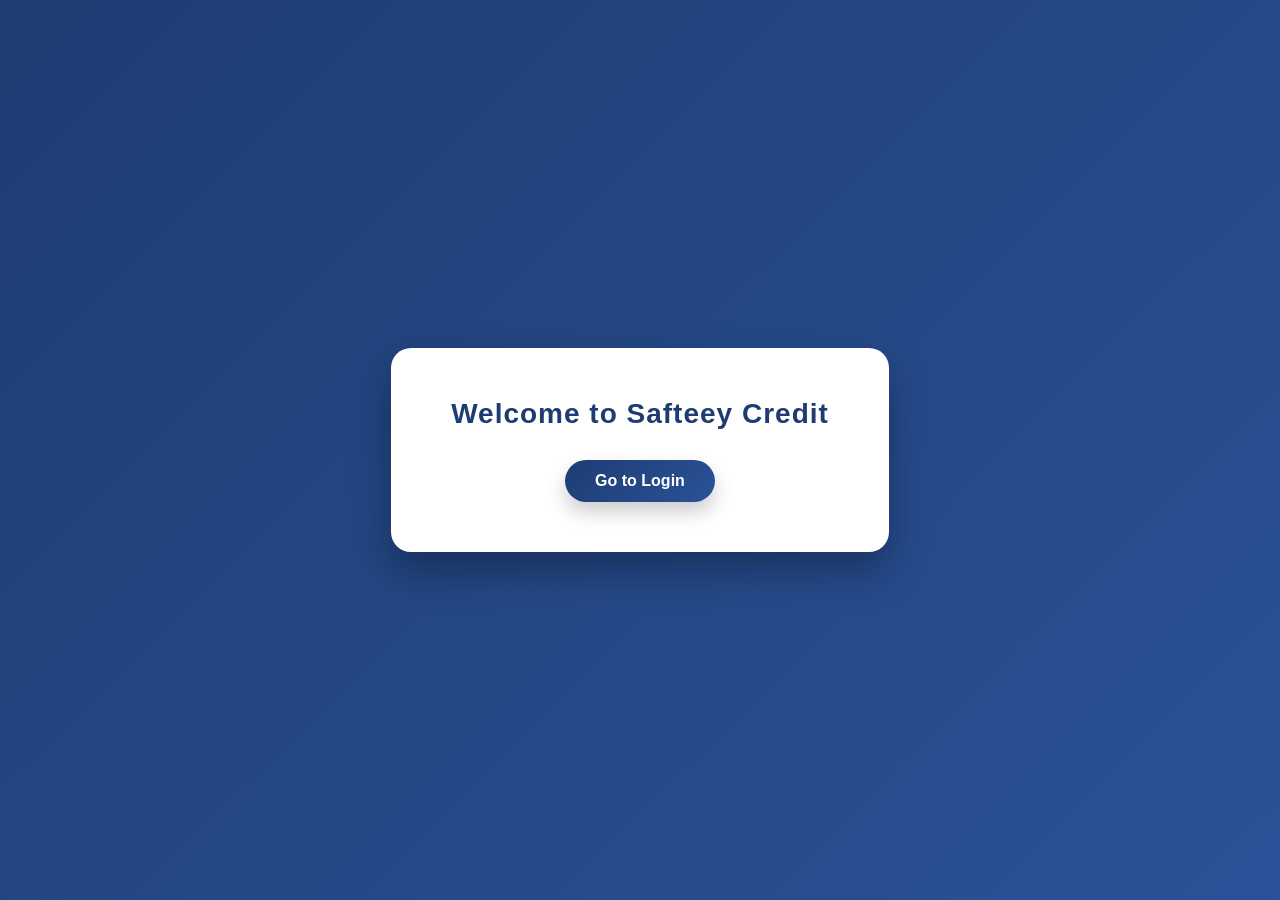
<file: index.html>
<!DOCTYPE html>
<html>
<head>
  <title>Safteey Credit</title>
  <meta name="viewport" content="width=device-width, initial-scale=1.0">

  <style>
    *{
      margin:0;
      padding:0;
      box-sizing:border-box;
      font-family: "Segoe UI", Arial, sans-serif;
    }

    body{
      height:100vh;
      display:flex;
      justify-content:center;
      align-items:center;
      background:linear-gradient(135deg,#1e3c72,#2a5298);
    }

    .container{
      background:white;
      padding:50px 60px;
      border-radius:20px;
      text-align:center;
      box-shadow:0 20px 40px rgba(0,0,0,0.3);
      transition:0.4s ease;
    }

    .container:hover{
      transform:translateY(-8px);
      box-shadow:0 25px 50px rgba(0,0,0,0.4);
    }

    h2{
      margin-bottom:30px;
      font-size:28px;
      color:#1e3c72;
      letter-spacing:1px;
    }

    a{
      display:inline-block;
      padding:12px 30px;
      background:linear-gradient(135deg,#1e3c72,#2a5298);
      color:white;
      text-decoration:none;
      font-weight:600;
      border-radius:30px;
      transition:0.3s ease;
      box-shadow:0 10px 20px rgba(0,0,0,0.2);
    }

    a:hover{
      background:linear-gradient(135deg,#2a5298,#1e3c72);
      transform:scale(1.05);
      box-shadow:0 15px 25px rgba(0,0,0,0.3);
    }

  </style>
</head>
<body>

  <div class="container">
    <h2>Welcome to Safteey Credit</h2>
    <a href="option.html">Go to Login</a>
  </div>

</body>
</html>
</file>
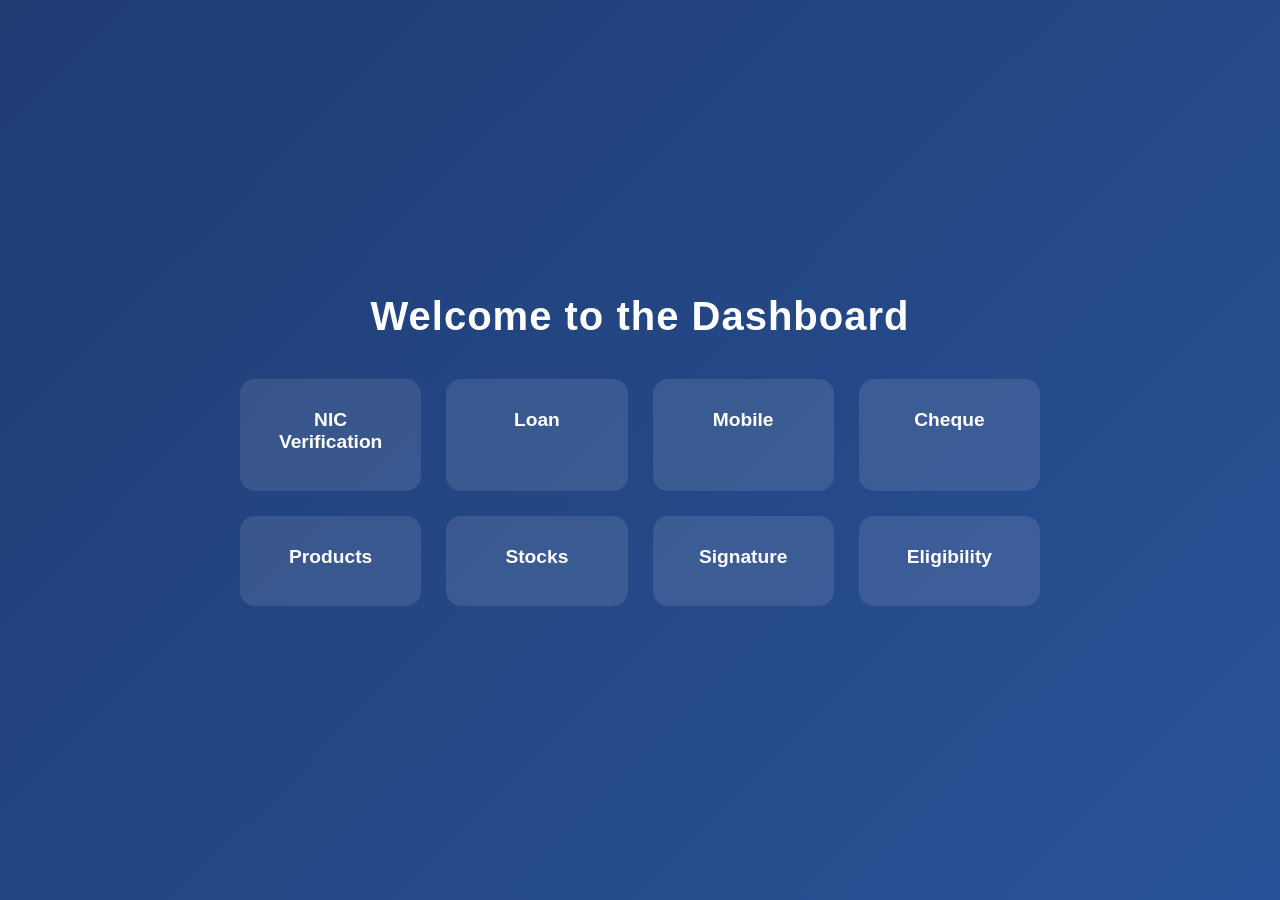
<file: option.html>
<!DOCTYPE html>
<html lang="en">
<head>
<meta charset="UTF-8">
<meta name="viewport" content="width=device-width, initial-scale=1.0">
<title>Dashboard</title>
<style>
  * {
    box-sizing: border-box;
    margin: 0;
    padding: 0;
    font-family: "Segoe UI", Arial, sans-serif;
  }

  body {
    min-height: 100vh;
    display: flex;
    flex-direction: column;
    align-items: center;
    justify-content: center;
    background: linear-gradient(135deg, #1e3c72, #2a5298);
    padding: 20px;
    color: #fff;
  }

  h1 {
    margin-bottom: 40px;
    text-align: center;
    font-size: 2.5rem;
    letter-spacing: 1px;
    animation: fadeInDown 1s ease forwards;
  }

  @keyframes fadeInDown {
    0% {
      opacity: 0;
      transform: translateY(-30px);
    }
    100% {
      opacity: 1;
      transform: translateY(0);
    }
  }

  .dashboard {
    display: grid;
    grid-template-columns: repeat(auto-fit, minmax(150px, 1fr));
    gap: 25px;
    width: 100%;
    max-width: 800px;
  }

  .card {
    background: rgba(255, 255, 255, 0.1);
    padding: 30px;
    border-radius: 15px;
    text-align: center;
    cursor: pointer;
    transition: all 0.4s cubic-bezier(0.25, 1, 0.5, 1);
    position: relative;
    overflow: hidden;
  }

  .card::before {
    content: "";
    position: absolute;
    top: -50%;
    left: -50%;
    width: 200%;
    height: 200%;
    background: rgba(255, 255, 255, 0.05);
    transform: rotate(45deg) scale(0);
    transition: all 0.5s ease;
    border-radius: 50%;
  }

  .card:hover::before {
    transform: rotate(45deg) scale(1);
  }

  .card:hover {
    background: rgba(255, 255, 255, 0.2);
    transform: translateY(-10px) scale(1.05);
    box-shadow: 0 15px 25px rgba(0,0,0,0.3);
  }

  .card a {
    text-decoration: none;
    color: #fff;
    font-size: 1.2rem;
    font-weight: bold;
    position: relative;
    z-index: 1;
    transition: color 0.3s ease;
  }

  .card a::after {
    content: "";
    display: block;
    height: 3px;
    width: 0;
    background: #fff;
    transition: width 0.3s ease;
    margin-top: 5px;
  }

  .card a:hover::after {
    width: 100%;
  }
</style>
</head>
<body>

<h1>Welcome to the Dashboard</h1>

<div class="dashboard">
<div class="card"><a href="https://customerchekcingsafty.free.nf/frontend/login.html">NIC Verification</a></div>
  <div class="card"><a href="frontend/login.html">Loan</a></div>
  <div class="card"><a href="https://creditmobile.fwh.is/frontend/login.html">Mobile</a></div>
  <div class="card"><a href="https://saftych.kesug.com/">Cheque</a></div>
<div class="card"><a href="https://productsafty.free.nf/">Products</a></div>
<div class="card"><a href="https://safteeystock.free.nf/auth/login.php">Stocks</a></div>
<div class="card"><a href="https://saftysignature.free.nf/frontend/dashboard.html">Signature</a></div>
<div class="card"><a href="https://elgibilitysafty.free.nf/frontend/login.html">Eligibility</a></div>


  <!-- Add more options here -->
</div>

</body>
</html>
</file>
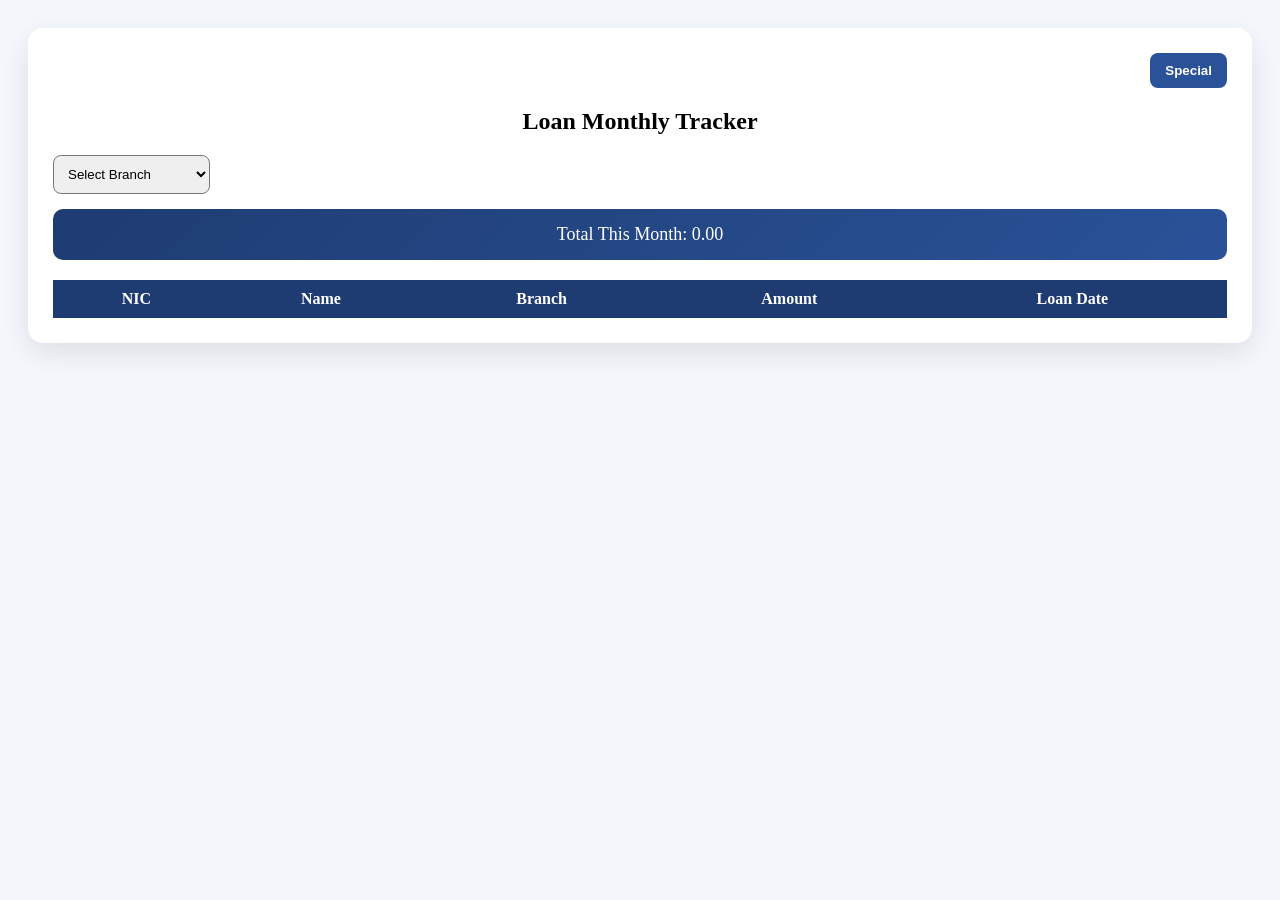
<file: frontend/bazzar.html>
<!DOCTYPE html>
<html>
<head>
<title>Loan Dashboard</title>

<style>
body{
  font-family:Segoe UI;
  background:#f4f7fb;
  padding:20px;
}

.container{
  max-width:1200px;
  margin:auto;
  background:#fff;
  padding:25px;
  border-radius:15px;
  box-shadow:0 10px 30px rgba(0,0,0,0.1);
}

h2{
  text-align:center;
  margin-bottom:20px;
}

select{
  padding:10px;
  border-radius:8px;
  margin-bottom:15px;
}

.summary{
  background:linear-gradient(135deg,#1e3c72,#2a5298);
  color:#fff;
  padding:15px;
  border-radius:10px;
  margin-bottom:20px;
  text-align:center;
  font-size:18px;
}

table{
  width:100%;
  border-collapse:collapse;
}

th{
  background:#1e3c72;
  color:#fff;
  padding:10px;
}

td{
  padding:10px;
  text-align:center;
  border-bottom:1px solid #eee;
}

.top-bar{
  display:flex;
  justify-content:flex-end;
  margin-bottom:10px;
}

.top-bar button{
  background:#2a5298;
  color:#fff;
  border:none;
  padding:10px 15px;
  border-radius:8px;
  cursor:pointer;
  font-weight:600;
  transition:0.3s;
}

.top-bar button:hover{
  background:#1e3c72;
}
</style>
</head>

<body>

<div class="container">
<div class="top-bar">
  <button onclick="goToPage()">Special</button>
</div>

<h2>Loan Monthly Tracker</h2>

<!-- Branch Filter -->
<select id="branchFilter" onchange="fetchData()">
  <option value="">Select Branch</option>
 
  <option>Bazzar Easy Credit</option>
  
</select>

<!-- Total -->
<div class="summary" id="totalBox">
  Total This Month: 0.00
</div>

<table>
<thead>
<tr>
<th>NIC</th>
<th>Name</th>
<th>Branch</th>
<th>Amount</th>
<th>Loan Date</th>
</tr>
</thead>
<tbody id="tableData"></tbody>
</table>

</div>

<script>

function fetchData(){

  const branch = document.getElementById("branchFilter").value;

  fetch("../api/search_customer.php")
  .then(res=>res.json())
  .then(data=>{

    let rows = "";
    let total = 0;

    const today = new Date();
    const firstDay = new Date(today.getFullYear(), today.getMonth(), 1);

    data.records.forEach(item=>{

      const loanDate = new Date(item.loan_date);

      const isCurrentMonth =
        loanDate >= firstDay && loanDate <= today;

      const branchMatch =
        !branch || item.branch === branch;

      // ✅ FILTER BOTH TABLE + TOTAL
      if(branchMatch && isCurrentMonth){

        rows += `
        <tr>
          <td>${item.nic}</td>
          <td>${item.customer_name}</td>
          <td>${item.branch}</td>
          <td>${item.amount}</td>
          <td>${item.loan_date}</td>
        </tr>
        `;

        total += parseFloat(item.amount) || 0;
      }

    });

    document.getElementById("tableData").innerHTML =
      rows || "<tr><td colspan='5'>No Data</td></tr>";

    document.getElementById("totalBox").innerHTML =
      "📊 Total (1st → Today): <b>" + total.toFixed(2) + "</b>";

  });
}


function goToPage(){
  window.location.href = "https://special.free.nf/frontend/bazzar.html"; // change to your page
}

// load on start


</script>

</body>
</html>
</file>
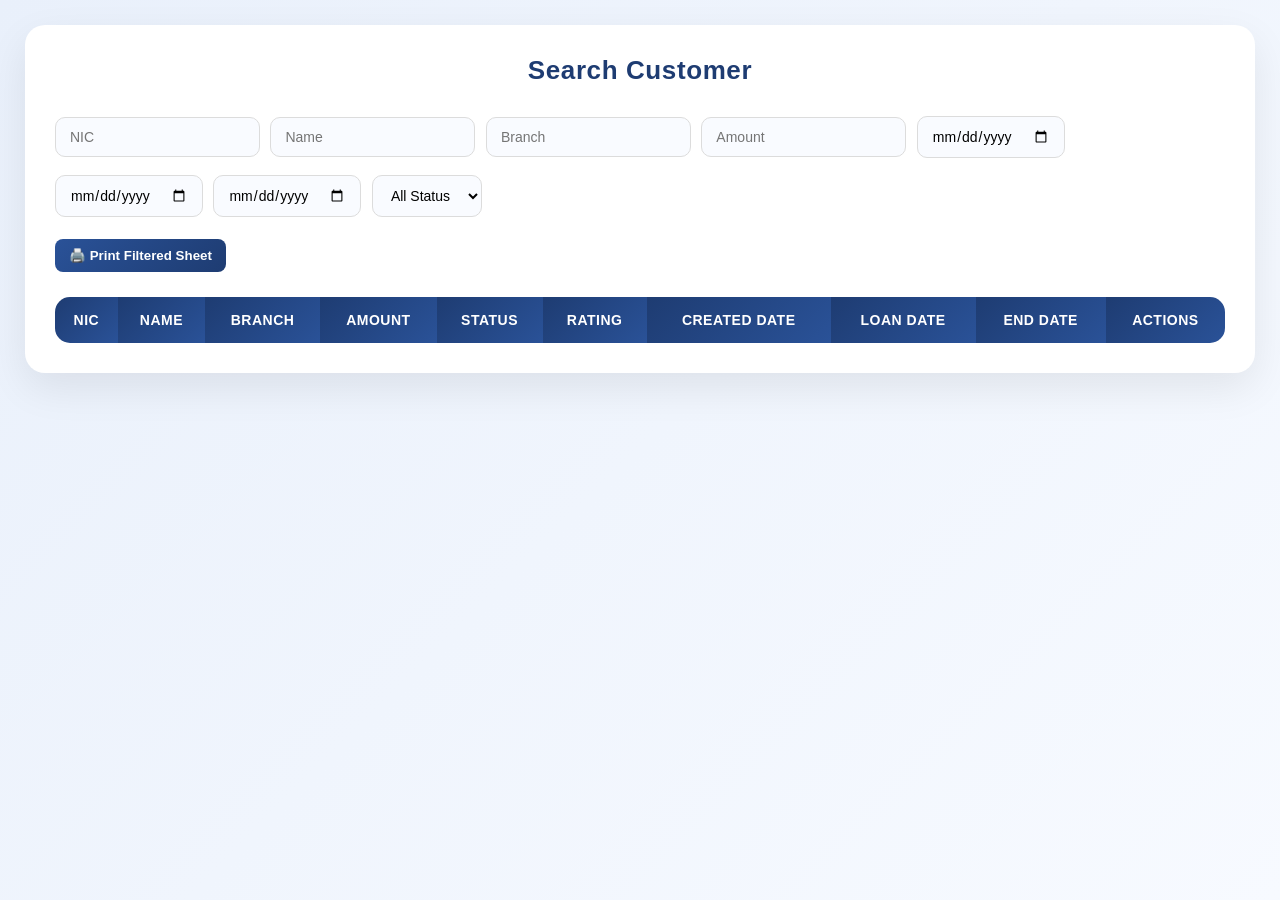
<file: frontend/Bcustomer.html>
<!DOCTYPE html>
<html>
<head>
<title>Customer Details</title>

<style>
*{
  box-sizing:border-box;
  margin:0;
  padding:0;
  font-family:"Segoe UI", Arial, Helvetica, sans-serif;
}

body{
  background:linear-gradient(135deg,#e9f0fb,#f7faff);
  padding:25px;
  min-height:100vh;
}

.container{
  max-width:2000px;
  margin:auto;
  background:#ffffff;
  padding:30px;
  border-radius:20px;
  box-shadow:0 15px 40px rgba(0,0,0,0.08);
  animation:fadeIn 0.5s ease-in-out;
}

h2{
  text-align:center;
  margin-bottom:25px;
  font-size:26px;
  color:#1e3c72;
  letter-spacing:0.6px;
}

/* Inputs */
input,select{
  padding:11px 14px;
  border-radius:10px;
  border:1px solid #dcdcdc;
  font-size:14px;
  transition:all 0.25s ease;
  margin:5px 6px 12px 0;
  background:#f9fbff;
}

input:focus,select:focus{
  outline:none;
  border-color:#2a5298;
  box-shadow:0 0 0 4px rgba(42,82,152,0.15);
  background:#ffffff;
}

input[readonly]{
  background:#f1f1f1;
  cursor:not-allowed;
}

/* Buttons */
button{
  padding:9px 14px;
  border-radius:8px;
  border:none;
  background:linear-gradient(135deg,#2a5298,#1e3c72);
  color:#fff;
  font-weight:600;
  cursor:pointer;
  transition:all 0.25s ease;
}

button:hover{
  transform:translateY(-2px);
  box-shadow:0 8px 18px rgba(0,0,0,0.15);
}

button:active{
  transform:scale(0.96);
}

button[style*="c0392b"]{
  background:linear-gradient(135deg,#e74c3c,#c0392b);
}

/* Table */
table{
  width:100%;
  border-collapse:collapse;
  margin-top:25px;
  border-radius:15px;
  overflow:hidden;
}

th{
  background:linear-gradient(135deg,#1e3c72,#2a5298);
  color:#fff;
  padding:15px 10px;
  font-size:14px;
  text-transform:uppercase;
  letter-spacing:0.5px;
}

td{
  padding:13px 8px;
  text-align:center;
  border-bottom:1px solid #f0f0f0;
  font-size:14px;
}

tbody tr{
  transition:all 0.25s ease;
}

tbody tr:hover{
  background:#f4f8ff;
  transform:scale(1.002);
}

/* Rating Colors */
.rating-Excellent{
  background:#d4edda;
  color:#155724;
  font-weight:bold;
}

.rating-Good{
  background:#cce5ff;
  color:#004085;
  font-weight:bold;
}

.rating-Poor{
  background:#ffeeba;
  color:#856404;
  font-weight:bold;
}

.rating-Bad{
  background:#f8d7da;
  color:#721c24;
  font-weight:bold;
}

/* Overdue highlight support */
.overdue-row{
  background:#fff5f5 !important;
  border-left:5px solid #e74c3c;
}

/* Message */
#msg{
  margin-top:12px;
  text-align:center;
  font-weight:bold;
  font-size:15px;
}

/* Responsive */
@media(max-width:768px){

  table,thead,tbody,th,td,tr{
    display:block;
    width:100%;
  }

  thead{
    display:none;
  }

  tr{
    margin-bottom:18px;
    border-radius:16px;
    box-shadow:0 8px 20px rgba(0,0,0,0.08);
    padding:14px;
    background:#fff;
  }

  td{
    border:none;
    text-align:right;
    padding:8px 10px;
  }

  td button{
    width:100%;
    margin-top:8px;
  }
}

/* Smooth fade animation */
@keyframes fadeIn{
  from{opacity:0; transform:translateY(10px);}
  to{opacity:1; transform:translateY(0);}
}
</style>
</head>

<body>

<div class="container">
<h2>Search Customer</h2>

<div>
  <input id="searchNic" placeholder="NIC" oninput="liveSearch()">
  <input id="searchName" placeholder="Name" oninput="liveSearch()">
  <input id="searchBranch" placeholder="Branch" oninput="liveSearch()">
  <input id="searchAmount" placeholder="Amount" oninput="liveSearch()">
  <input id="searchCreated" type="date" onchange="liveSearch()">
  <input id="searchLoan" type="date" onchange="liveSearch()">
  <input id="searchEnd" type="date" onchange="liveSearch()">
  <select id="searchStatus" onchange="liveSearch()">
    <option value="">All Status</option>
    <option value="Active">Active</option>
    <option value="Closed">Closed</option>
  </select>
</div>
    
<button onclick="printTable()" style="margin-top:10px;">
  🖨️ Print Filtered Sheet
</button>

<p id="msg"></p>

<table>
<thead>
<tr>
<th>NIC</th>
<th>Name</th>
<th>Branch</th>
<th>Amount</th>
<th>Status</th>
<th>Rating</th>
<th>Created Date</th>
<th>Loan Date</th>
<th>End Date</th>
<th>Actions</th>
</tr>
</thead>
<tbody id="result"></tbody>
</table>
</div>

<script>
// --- NIC conversion ---
function convertNIC(nic){
  let value = nic.toUpperCase().replace(/[^0-9VX]/g,"");
  let oldPattern = /^\d{9}[VX]$/;
  let newPattern = /^\d{12}$/;

  if(newPattern.test(value)) return value;

  if(oldPattern.test(value)){
    let digits = value.substring(0,9);
    let year = digits.substring(0,2);
    let prefix = parseInt(year) > 30 ? "19" : "20";
    let firstPart = digits.substring(2,5);
    let lastPart = digits.substring(5);
    return prefix + year + firstPart + "0" + lastPart;
  }

  return value; 
}

// --- live search ---
let searchTimeout;
function liveSearch(){
  clearTimeout(searchTimeout);
  searchTimeout = setTimeout(fetchCustomers, 300);
}

// --- fetch customers ---
function fetchCustomers(){
  let nic      = convertNIC(document.getElementById("searchNic").value.trim());
  let name     = document.getElementById("searchName").value.trim();
  let branch   = document.getElementById("searchBranch").value.trim();
  let amount   = document.getElementById("searchAmount").value.trim();
  let created  = document.getElementById("searchCreated").value;
  let loan     = document.getElementById("searchLoan").value;
  let end      = document.getElementById("searchEnd").value;
  let status   = document.getElementById("searchStatus").value;

  const params = new URLSearchParams({
    nic, name, branch, amount, status, 
    created_at: created, loan_date: loan, end_date: end
  });

  fetch("../api/search_customer.php?"+params.toString())
  .then(r=>r.json())
  .then(res=>{
    const result = document.getElementById("result");
    result.innerHTML="";

    if(!res.records || res.records.length===0){
      result.innerHTML="<tr><td colspan='10'>No Customer Found</td></tr>";
      return;
    }

    res.records.forEach(l=>{
      result.innerHTML += `
<tr data-id="${l.id}">
<td>${l.nic}</td>
<td><input id="n${l.id}" value="${l.customer_name}"></td>
<td><input id="b${l.id}" value="${l.branch}"></td>
<td><input id="a${l.id}" type="number" value="${l.amount}"></td>
<td>
  <select id="s${l.id}" onchange="toggleRating(${l.id})">
    <option ${l.status==="Active"?"selected":""}>Active</option>
    <option ${l.status==="Closed"?"selected":""}>Closed</option>
  </select>
</td>
<td>
  <select id="r${l.id}" class="rating-${l.rating || ''}" style="display:${l.status==="Closed"?"block":"none"}">
    <option value="">-- Rating --</option>
    <option ${l.rating==="Excellent"?"selected":""}>Excellent</option>
    <option ${l.rating==="Good"?"selected":""}>Good</option>
    <option ${l.rating==="Poor"?"selected":""}>Poor</option>
    <option ${l.rating==="Bad"?"selected":""}>Bad</option>
  </select>
</td>
<td>${l.created_at ? l.created_at.split(' ')[0] : ''}</td>
<td>${l.loan_date ? l.loan_date.split(' ')[0] : ''}</td>
<td>${l.end_date ? l.end_date.split(' ')[0] : ''}</td>
<td>
  <button onclick="save(${l.id})">Save</button>
  <button style="background:#c0392b;" onclick="remove(${l.id})">Delete</button>
</td>
</tr>`;
    });
  });
}

// --- toggle rating ---
function toggleRating(id){
 const status = document.getElementById("s"+id).value;
 const rating = document.getElementById("r"+id);
 rating.style.display = (status==="Closed") ? "block" : "none";
 if(status!=="Closed") rating.value="";
}

// --- save ---
function save(id){
 const status = document.getElementById("s"+id).value;
 const rating = document.getElementById("r"+id).value;
 const name   = document.getElementById("n"+id).value;
 const branch = document.getElementById("b"+id).value;
 const amount = document.getElementById("a"+id).value;

 fetch("../api/update_loan_full.php",{
   method:"POST",
   headers:{"Content-Type":"application/x-www-form-urlencoded"},
   body:`id=${encodeURIComponent(id)}&status=${encodeURIComponent(status)}&rating=${encodeURIComponent(rating)}&name=${encodeURIComponent(name)}&branch=${encodeURIComponent(branch)}&amount=${encodeURIComponent(amount)}`
 })
 .then(r=>r.json())
 .then(res=>{
   if(res.status==="success"){
     alert("Customer Updated Successfully");
     fetchCustomers();
   }else{
     alert("Update Failed: "+res.msg);
   }
 });
}

// --- delete ---
function remove(id){
 if(!confirm("Are you sure you want to delete this customer?")) return;
 fetch("../api/delete_customer.php",{
   method:"POST",
   headers:{"Content-Type":"application/x-www-form-urlencoded"},
   body:"id="+encodeURIComponent(id)
 })
 .then(r=>r.json())
 .then(res=>{
   if(res.status==="success"){
     alert("Customer Deleted Successfully");
     fetchCustomers();
   }else{
     alert("Delete Failed: "+res.msg);
   }
 });
}

    
function printTable() {
  const rows = document.querySelectorAll("#result tr");
  if(rows.length === 0) {
    alert("No data to print!");
    return;
  }

  let tableHTML = `
    <table>
      <thead>
        <tr>
          <th>NIC</th>
          <th>Name</th>
          <th>Branch</th>
          <th>Amount</th>
          <th>Status</th>
          <th>Rating</th>
          <th>Created Date</th>
          <th>Loan Date</th>
          <th>End Date</th>
        </tr>
      </thead>
      <tbody>
  `;

  let totalAmount = 0;

  rows.forEach(row => {
    const tds = row.querySelectorAll("td");
    if(tds.length === 0) return; // skip empty rows

    const nic    = tds[0].innerText.trim();
    const name   = tds[1].querySelector("input")?.value || tds[1].innerText.trim();
    const branch = tds[2].querySelector("input")?.value || tds[2].innerText.trim();
    const amount = parseFloat(tds[3].querySelector("input")?.value || tds[3].innerText.trim()) || 0;
    const status = tds[4].querySelector("select")?.value || tds[4].innerText.trim();
    const rating = tds[5].querySelector("select")?.value || tds[5].innerText.trim();
    const created = tds[6].innerText.trim();
    const loan = tds[7].innerText.trim();
    const end = tds[8].innerText.trim();

    totalAmount += amount;

    tableHTML += `
      <tr>
        <td>${nic}</td>
        <td>${name}</td>
        <td>${branch}</td>
        <td>${amount.toFixed(2)}</td>
        <td>${status}</td>
        <td>${rating}</td>
        <td>${created}</td>
        <td>${loan}</td>
        <td>${end}</td>
      </tr>
    `;
  });

  tableHTML += `
      </tbody>
      <tfoot>
        <tr>
          <td colspan="3"><strong>Total</strong></td>
          <td colspan="6"><strong>${totalAmount.toFixed(2)}</strong></td>
        </tr>
      </tfoot>
    </table>
  `;

  const printWindow = window.open("", "", "width=1200,height=700");
  printWindow.document.write(`
    <html>
      <head>
        <title>Customer Report</title>
        <style>
          body{font-family:Arial;padding:20px;}
          h2{text-align:center;margin-bottom:10px;}
          p{margin:5px 0;}
          table{width:100%;border-collapse:collapse;margin-top:15px;}
          th,td{border:1px solid #000;padding:8px;text-align:center;}
          th{background:#f2f2f2;}
          tfoot td{font-weight:bold;}
          button,input,select{display:none;}
        </style>
      </head>
      <body>
        <h2>Customer Report</h2>
        <p><strong>Print Date:</strong> ${new Date().toLocaleString()}</p>
        ${tableHTML}
      </body>
    </html>
  `);

  printWindow.document.close();
  printWindow.print();
}

</script>

</body>
</html>
</file>
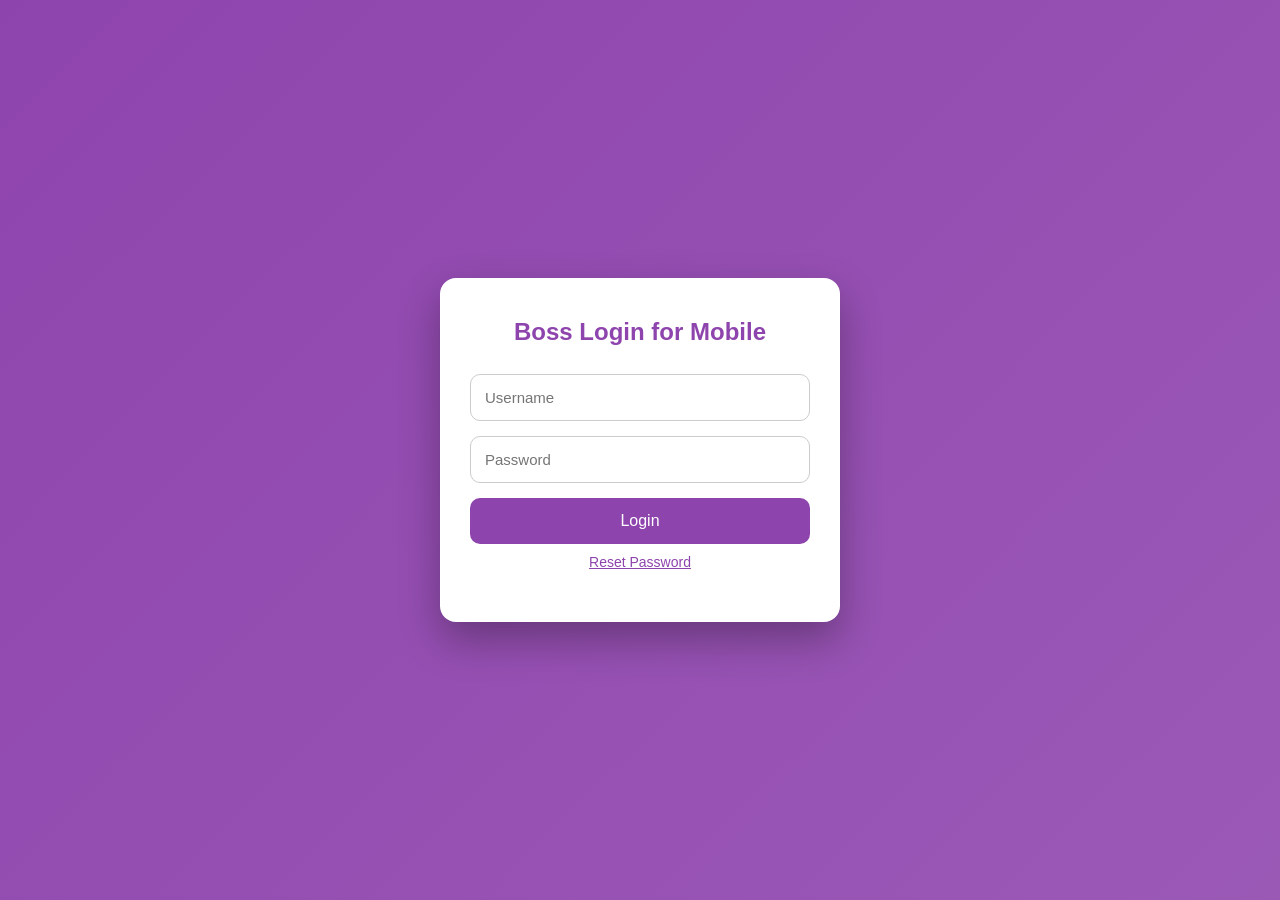
<file: frontend/Boss.html>
<!DOCTYPE html>
<html lang="en">
<head>
<meta charset="UTF-8">
<meta name="viewport" content="width=device-width, initial-scale=1.0">
<title>Boss Login</title>

<style>
/* GENERAL STYLES */
*{box-sizing:border-box;margin:0;padding:0;font-family:"Segoe UI",Arial;}
body{
 min-height:100vh;
 display:flex;
 justify-content:center;
 align-items:center;
 background:linear-gradient(135deg,#8e44ad,#9b59b6);
 padding:20px;
}

/* LOGIN WRAPPER */
.wrapper{
 width:100%;
 max-width:400px;
 background:#fff;
 border-radius:16px;
 padding:40px 30px;
 box-shadow:0 18px 40px rgba(0,0,0,0.3);
 text-align:center;
}

.wrapper h2{margin-bottom:28px;color:#8e44ad;}

.wrapper input{
 width:100%;
 padding:14px;
 margin-bottom:15px;
 border-radius:10px;
 border:1px solid #ccc;
 font-size:15px;
}

.wrapper button{
 width:100%;
 padding:14px;
 background:#8e44ad;
 color:#fff;
 border:none;
 border-radius:10px;
 font-size:16px;
 cursor:pointer;
 transition:0.3s;
}

.wrapper button:hover{background:#732d91;}

.link{
 margin-top:10px;
 font-size:14px;
 cursor:pointer;
 color:#8e44ad;
 text-decoration:underline;
}

#msg{margin-top:12px;font-size:14px;color:red;}

/* POPUP OVERLAY */
.popup{
 position:fixed;
 top:0; left:0;
 width:100%; height:100%;
 background:rgba(0,0,0,0.6);
 display:none;
 justify-content:center;
 align-items:center;
 z-index:999;
 opacity:0;
 transition:opacity 0.3s ease;
}

/* POPUP SHOW STATE */
.popup.show{
 display:flex;
 opacity:1;
}

/* POPUP BOX */
.popup-box{
 background:#fff;
 padding:30px 25px;
 border-radius:16px;
 width:340px;
 max-width:90%;
 text-align:center;
 box-shadow:0 15px 40px rgba(0,0,0,0.3);
 transform:translateY(-30px);
 transition:transform 0.3s ease;
 position:relative;
}

/* POPUP BOX ANIMATION */
.popup.show .popup-box{
 transform:translateY(0);
}

/* CLOSE ICON */
.popup-box .close{
 position:absolute;
 top:12px;
 right:12px;
 font-size:18px;
 font-weight:bold;
 cursor:pointer;
 color:#999;
 transition:0.3s;
}
.popup-box .close:hover{color:#333;}

/* POPUP INPUTS */
.popup-box input{
 width:100%;
 padding:12px 14px;
 margin:10px 0;
 border-radius:10px;
 border:1px solid #ccc;
 font-size:15px;
 transition:0.25s;
}

.popup-box input:focus{
 outline:none;
 border-color:#8e44ad;
 box-shadow:0 0 0 3px rgba(142,68,173,0.25);
}

/* POPUP BUTTONS */
.popup-box button{
 width:100%;
 padding:12px;
 border:none;
 border-radius:10px;
 font-size:15px;
 font-weight:600;
 cursor:pointer;
 margin-top:8px;
 background:#8e44ad;
 color:#fff;
 transition:0.3s;
}

.popup-box button:hover{
 background:#732d91;
 transform:translateY(-2px);
}

/* CANCEL BUTTON */
.popup-box button.cancel{
 background:#999;
}
.popup-box button.cancel:hover{
 background:#666;
}

/* MESSAGE */
.popup-box #rmsg{
 margin-top:10px;
 font-weight:600;
 font-size:14px;
 color:red;
}
</style>
</head>

<body>

<!-- LOGIN WRAPPER -->
<div class="wrapper">
<h2>Boss Login for Mobile</h2>

<input id="username" placeholder="Username">
<input id="password" type="password" placeholder="Password">

<button onclick="loginBoss()">Login</button>

<div class="link" onclick="openReset()">Reset Password</div>

<p id="msg"></p>
</div>

<!-- RESET POPUP -->
<div class="popup" id="popup">
<div class="popup-box">
<span class="close" onclick="closeReset()">&times;</span>
<h3>Reset Password</h3>

<input id="ruser" placeholder="Username">
<input id="rold" type="text" placeholder="Old Password">
<input id="rnew" type="text" placeholder="New Password">

<button onclick="resetPass()">Update</button>
<button onclick="closeReset()" class="cancel">Cancel</button>

<p id="rmsg"></p>
</div>
</div>

<script>
// LOGIN FUNCTION
function loginBoss(){
 const username = document.getElementById("username").value.trim();
 const password = document.getElementById("password").value.trim();
 const msg = document.getElementById("msg");

 if(username==="" || password===""){
  msg.innerText="❌ Enter username and password";
  return;
 }

 fetch("../api/admin_login.php",{
  method:"POST",
  headers:{"Content-Type":"application/x-www-form-urlencoded"},
  body:"username="+encodeURIComponent(username)+"&password="+encodeURIComponent(password)
 })
 .then(r=>r.json())
 .then(d=>{
  if(d.status==="success"){
   msg.style.color="green";
   msg.innerText="✅ Login success";
   setTimeout(()=>location="Bcustomer.html",800);
  }else{
   msg.style.color="red";
   msg.innerText="❌ "+(d.msg || "Invalid login");
  }
 });
}

// OPEN/CLOSE POPUP
function openReset(){
 document.getElementById("popup").classList.add("show");
}
function closeReset(){
 document.getElementById("popup").classList.remove("show");
}

// RESET PASSWORD
function resetPass(){
 const u = ruser.value.trim();
 const o = rold.value.trim();
 const n = rnew.value.trim();
 const msg = document.getElementById("rmsg");

 if(!u || !o || !n){
  msg.innerText="Fill all fields";
  return;
 }

 fetch("../api/change_password.php",{
  method:"POST",
  headers:{"Content-Type":"application/x-www-form-urlencoded"},
  body:`username=${u}&old=${o}&new=${n}`
 })
 .then(r=>r.json())
 .then(d=>{
  msg.innerText=d.msg;
  msg.style.color=d.status==="success"?"green":"red";
 });
}
</script>

</body>
</html>
</file>
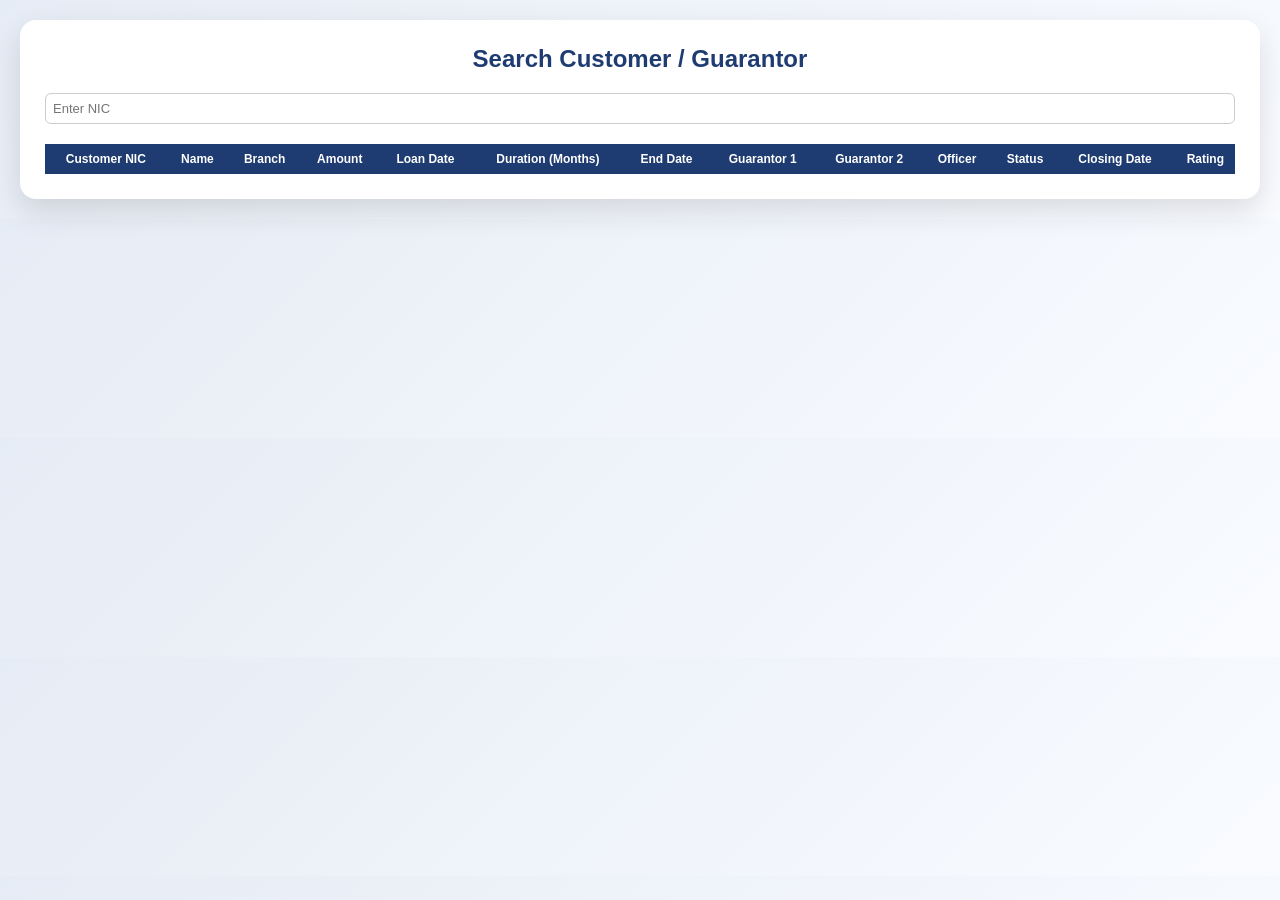
<file: frontend/customer.html>
<!DOCTYPE html>
<html>
<head>
<title>Customer / Guarantor Search</title>
<meta name="viewport" content="width=device-width, initial-scale=1.0">

<style>
*{box-sizing:border-box;font-family:"Segoe UI", Arial, sans-serif;margin:0;padding:0;}
body{background:linear-gradient(135deg,#e6ecf5,#f9fbff);padding:20px;}
.container{
  max-width:1300px;
  margin:auto;
  background:#fff;
  padding:25px;
  border-radius:16px;
  box-shadow:0 12px 30px rgba(0,0,0,0.12);
}
h2{text-align:center;margin-bottom:20px;color:#1e3c72;}

input, select{
  padding:7px;
  border-radius:6px;
  border:1px solid #ccc; 
  font-size:13px;
  width:100%;
}

button{
  padding:6px 10px;
  border:none;
  background:#2a5298;
  color:#fff;
  border-radius:6px;
  cursor:pointer;
  font-size:13px;
}
button:hover{background:#1e3c72;}

#nic_msg{
  text-align:center;
  font-weight:bold;
  margin-top:6px;
}

.table-wrapper{overflow-x:auto;margin-top:20px;}
table{width:100%;border-collapse:collapse;min-width:1250px;}

th{
  background:#1e3c72;
  color:#fff;
  padding:8px;
  font-size:12px;
  text-align:center;
}

td{
  padding:4px;
  text-align:center;
  border-bottom:1px solid #ddd;
  font-size:12px;
}

/* NIC Validation */
.nic-valid{border-color:#27ae60;background:#f0fff4;}
.input-error{border-color:#e74c3c;background:#fff5f5;}

/* Highlight Matched NIC */
.highlight-nic{
  background:#fff3cd !important;
  border:2px solid #f39c12 !important;
}

/* Rating Colors */
.rating-Excellent{background:#d4edda !important;border:2px solid #28a745 !important;color:#155724;}
.rating-Good{background:#e2f7e2 !important;border:2px solid #2ecc71 !important;color:#1e7e34;}
.rating-Poor{background:#fff3cd !important;border:2px solid #f39c12 !important;color:#856404;}
.rating-Bad{background:#f8d7da !important;border:2px solid #dc3545 !important;color:#721c24;}

</style>
</head>
<body>

<div class="container">
<h2>Search Customer / Guarantor</h2>

<input id="searchNic" placeholder="Enter NIC" oninput="liveSearch()">
<p id="nic_msg"></p>

<div class="table-wrapper">
<table>
<thead>
<tr>
<th>Customer NIC</th>
<th>Name</th>
<th>Branch</th>
<th>Amount</th>
<th>Loan Date</th>
<th>Duration (Months)</th>
<th>End Date</th>
<th>Guarantor 1</th>
<th>Guarantor 2</th>
<th>Officer</th>
<th>Status</th>
<th>Closing Date</th>
<th>Rating</th>
<th>Save</th>
</tr>
</thead>
<tbody id="result"></tbody>
</table>
</div>
</div>

<script>

/* ---------- NIC FORMAT ---------- */
function formatAndConvertNIC(nic){
 let value = nic.toUpperCase().replace(/[^0-9VX]/g,"");
 let oldPattern = /^\d{9}[VX]$/;
 let newPattern = /^\d{12}$/;

 if(newPattern.test(value)) return value;

 if(oldPattern.test(value)){
  let digits = value.substring(0,9);
  let year = digits.substring(0,2);
  let prefix = parseInt(year) > 30 ? "19" : "20";
  let firstPart = digits.substring(2,5);
  let lastPart = digits.substring(5);
  return prefix + year + firstPart + "0" + lastPart;
 }
 return null;
}

let searchTimeout;

/* ---------- LIVE SEARCH ---------- */
function liveSearch(){
 const nicInput = document.getElementById("searchNic");
 const nic_msg = document.getElementById("nic_msg");
 const result = document.getElementById("result");

 let value = nicInput.value.trim();
 nicInput.classList.remove("input-error","nic-valid");
 nic_msg.innerText="";
 result.innerHTML="";
 clearTimeout(searchTimeout);
 if(value==="") return;

 let convertedNIC = formatAndConvertNIC(value);

 if(convertedNIC){
  nicInput.classList.add("nic-valid");
  nic_msg.style.color="green";
  nic_msg.innerText="Valid NIC";

  searchTimeout = setTimeout(()=>{
    searchCustomer(convertedNIC);
  },300);

 }else{
  nicInput.classList.add("input-error");
  nic_msg.style.color="red";
  nic_msg.innerText="Invalid NIC format";
 }
}

/* ---------- SEARCH CUSTOMER ---------- */
function searchCustomer(nic){
 fetch("../api/search_customer.php?nic="+encodeURIComponent(nic))
 .then(r=>r.json())
 .then(res=>{
  const result = document.getElementById("result");
  result.innerHTML="";
  if(!res.records || res.records.length===0){
   result.innerHTML="<tr><td colspan='13'>No Records Found</td></tr>";
   return;
  }

  res.records.forEach(l=>{
   let highlightCustomer = (l.nic === nic) ? "highlight-nic" : "";
   let highlightG1 = (l.guarantor1_nic === nic) ? "highlight-nic" : "";
   let highlightG2 = (l.guarantor2_nic === nic) ? "highlight-nic" : "";

   result.innerHTML += `
<tr>
<td><input class="${highlightCustomer}" value="${l.nic}" readonly></td>
<td><input value="${l.customer_name}" readonly></td>
<td><input value="${l.branch}" readonly></td>
<td><input type="number" value="${l.amount}" readonly></td>

<td><input id="ld${l.id}" type="date" value="${l.loan_date || ''}" readonly></td>


<td><input id="dur${l.id}" type="number" value="${l.duration || ''}" readonly></td>


<td><input id="ed${l.id}" type="date" value="${l.end_date || ''}" readonly></td>

<td><input id="g1${l.id}" class="${highlightG1}" value="${l.guarantor1_nic || ''}" readonly></td>

<td><input id="g2${l.id}" class="${highlightG2}" value="${l.guarantor2_nic || ''}" readonly></td>


<td><input id="rco${l.id}" value="${l.recovery_officer || ''}" readonly></td>

<td>
<select id="s${l.id}" onchange="toggleClosingDate(${l.id})"
${l.status==="Closed" ? "disabled" : ""}>
<option ${l.status==="Active"?"selected":""}>Active</option>
<option ${l.status==="Closed"?"selected":""}>Closed</option>
</select>
</td>

<td>
<input id="cd${l.id}" type="date"
value="${l.closing_date || ''}"
style="display:${l.status==='Closed'?'block':'none'};"
${l.status === "Closed" ? "readonly" : ""}>
</td>

<td>
<select id="rt${l.id}" onchange="colorRating(${l.id})"
${l.status === "Closed" ? "disabled" : ""}>
<option value="">-- Rating --</option>
<option ${l.rating==="Excellent"?"selected":""}>Excellent</option>
<option ${l.rating==="Good"?"selected":""}>Good</option>
<option ${l.rating==="Poor"?"selected":""}>Poor</option>
<option ${l.rating==="Bad"?"selected":""}>Bad</option>
</select>
</td>

<td><button onclick="save(${l.id})">Save</button></td>
</tr>`;
  });

  res.records.forEach(l=>{
    calculateEndDate(l.id);   // FIX: auto calculate end date
    colorRating(l.id);
  });
 });
}

/* ---------- AUTO END DATE ---------- */
function calculateEndDate(id) {
    // Get values using dynamic IDs
    let loanDate = document.getElementById("ld" + id).value;
    let duration = document.getElementById("dur" + id).value;

    // If empty, stop
    if (!loanDate || !duration) return;

    // Create date object
    let date = new Date(loanDate);

    // Add 34 days per duration (instead of months)
    let daysToAdd = parseInt(duration) * 34;
    date.setDate(date.getDate() + daysToAdd);

    // Format YYYY-MM-DD
    let year = date.getFullYear();
    let month = String(date.getMonth() + 1).padStart(2, '0');
    let day = String(date.getDate()).padStart(2, '0');

    // Set result using dynamic ID
    document.getElementById("ed" + id).value = `${year}-${month}-${day}`;
}
/* ---------- RATING COLOR ---------- */
function colorRating(id){
 const rating = document.getElementById("rt"+id);
 rating.className="";
 if(rating.value){
  rating.classList.add("rating-"+rating.value);
 }
}

/* ---------- SAVE ---------- */
function save(id){
 const loan_date = document.getElementById("ld"+id).value;
 const duration = document.getElementById("dur"+id).value;
 const end_date = document.getElementById("ed"+id).value;
 const g1 = document.getElementById("g1"+id).value;
 const g2 = document.getElementById("g2"+id).value;
 const rco = document.getElementById("rco"+id).value;
 const status = document.getElementById("s"+id).value;
 const rating = document.getElementById("rt"+id).value;
const closing_date = document.getElementById("cd"+id).value;


 fetch("../api/update_loan.php",{
  method:"POST",
  headers:{"Content-Type":"application/x-www-form-urlencoded"},
  body:
   "id="+id+
   "&loan_date="+encodeURIComponent(loan_date)+
   "&loan_duration="+encodeURIComponent(duration)+
   "&end_date="+encodeURIComponent(end_date)+
   "&guarantor1_nic="+encodeURIComponent(g1)+
   "&guarantor2_nic="+encodeURIComponent(g2)+
   "&recovery_officer="+encodeURIComponent(rco)+
  "&status="+encodeURIComponent(status)+
"&closing_date="+encodeURIComponent(closing_date)+
"&rating="+encodeURIComponent(rating)
 })
 .then(r=>r.json())
 .then(res=>{
  if(res.status==="success"){
   alert("Loan Updated Successfully");
  }else{
   alert("Update Failed");
  }
 });
}

function toggleClosingDate(id){
 const status = document.getElementById("s"+id).value;
 const closingDate = document.getElementById("cd"+id);

 if(status === "Closed"){
   closingDate.style.display = "block";

   // auto set today date if empty
   if(!closingDate.value){
     let today = new Date().toISOString().split('T')[0];
     closingDate.value = today;
   }
closingDate.setAttribute("readonly", true); //  lock immediately
 }else{
   closingDate.style.display = "none";
   closingDate.value = "";
 }
}
</script>

</body>
</html>
</file>
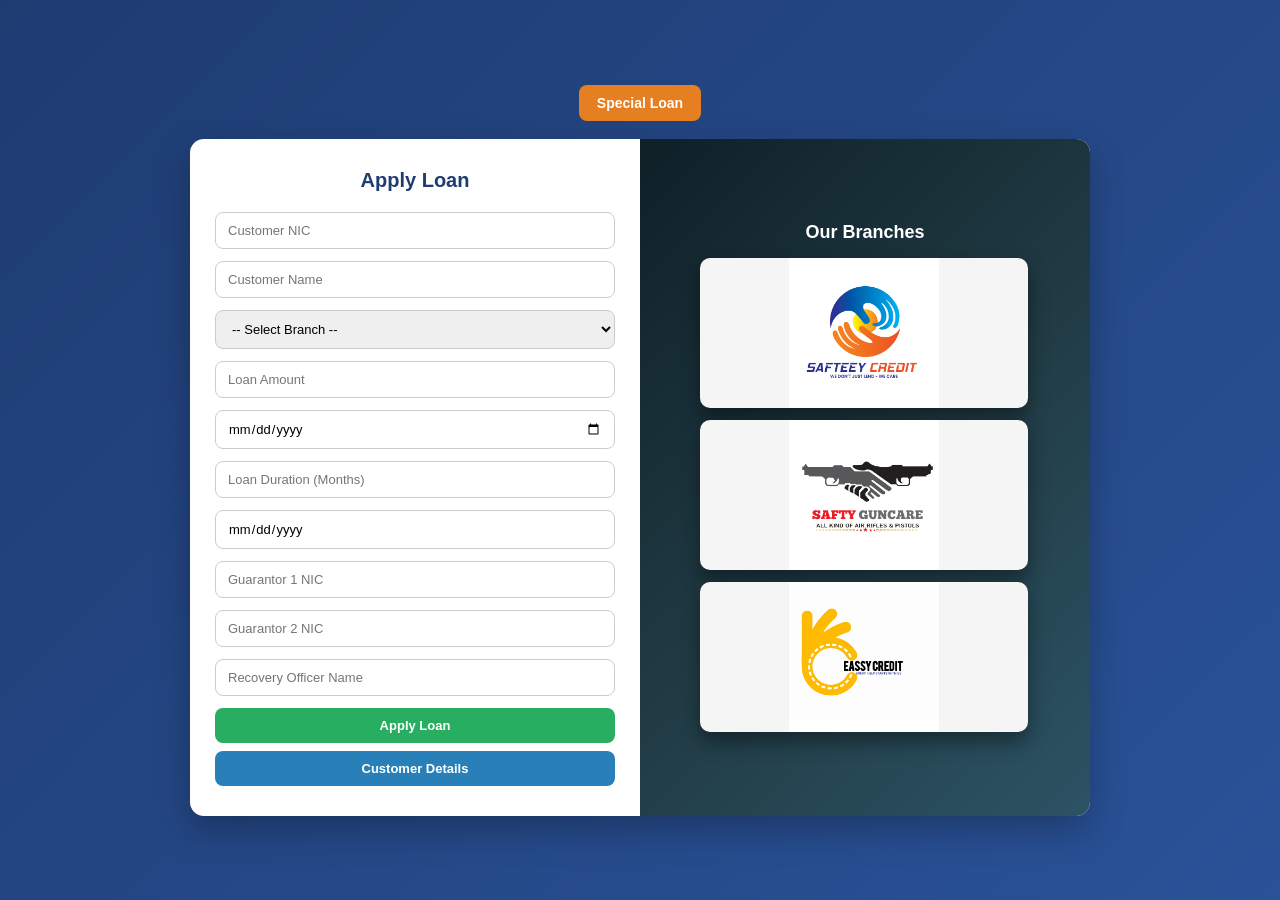
<file: frontend/dashboard.html>
<!DOCTYPE html>
<html>

<head>
<title>Loan Dashboard</title>
<meta name="viewport" content="width=device-width, initial-scale=1.0">

<style>

/* ================= GLOBAL ================= */

*{
    box-sizing:border-box;
    margin:0;
    padding:0;
    font-family:"Segoe UI", Arial, sans-serif;
}

body{
    min-height:100vh;
    display:flex;
    flex-direction:column;
    align-items:center;
    justify-content:center;
    background:linear-gradient(135deg,#1e3c72,#2a5298);
    padding:15px;
}

/* ================= SPECIAL BUTTON ================= */

.special-btn{
    display:inline-block;
    margin-bottom:18px;
    padding:10px 18px;
    background:#e67e22;
    color:#fff;
    text-decoration:none;
    border-radius:8px;
    font-weight:600;
    font-size:14px;
    transition:0.3s;
}

.special-btn:hover{
    background:#d35400;
}

/* ================= CONTAINER ================= */

.container{
    width:100%;
    max-width:900px;
    background:#fff;
    border-radius:14px;
    overflow:hidden;
    box-shadow:0 15px 35px rgba(0,0,0,0.25);
    display:grid;
    grid-template-columns:1fr 1fr;
}

/* ================= FORM AREA ================= */

.form-area{
    padding:30px 25px;
}

h2{
    text-align:center;
    margin-bottom:20px;
    color:#1e3c72;
    font-size:20px;
}

/* ================= INPUTS ================= */

input, select{
    width:100%;
    padding:10px 12px;
    margin-bottom:12px;
    border-radius:8px;
    border:1px solid #ccc;
    font-size:13px;
    transition:0.3s;
}

input:focus, select:focus{
    outline:none;
    border-color:#2980b9;
    box-shadow:0 0 6px rgba(41,128,185,0.3);
}

/* ================= NIC VALIDATION ================= */

.input-error{
    border-color:#e74c3c !important;
    background:#fff5f5;
}

.nic-valid{
    border-color:#27ae60 !important;
    background:#f0fff4;
}

/* ================= BUTTONS ================= */

button{
    width:100%;
    padding:10px;
    font-size:13px;
    font-weight:600;
    border:none;
    border-radius:8px;
    cursor:pointer;
    transition:0.3s;
}

.apply-btn{
    background:#27ae60;
    color:#fff;
}

.apply-btn:hover{
    background:#1e874b;
}

.details-btn{
    margin-top:8px;
    background:#2980b9;
    color:#fff;
}

.details-btn:hover{
    background:#1f6391;
}

/* ================= NOTIFICATION ================= */

.notification{
    margin-top:10px;
    padding:8px;
    border-radius:6px;
    text-align:center;
    font-size:13px;
    font-weight:600;
    display:none;
}

.success{
    background:#eafaf1;
    color:#27ae60;
    border:1px solid #27ae60;
}

.error{
    background:#fdecea;
    color:#e74c3c;
    border:1px solid #e74c3c;
}

/* ================= BRANCH AREA ================= */

.branch-area{
    background:linear-gradient(135deg,#0f2027,#203a43,#2c5364);
    color:#fff;
    padding:30px 20px;
    display:flex;
    flex-direction:column;
    justify-content:center;
    align-items:center;
    text-align:center;
}

.branch-area h3{
    font-size:18px;
    margin-bottom:15px;
}

.branch-images{
    width:100%;
    display:flex;
    flex-direction:column;
    gap:12px;
}

.branch-images img{
    width:80%;
    height:150px;
    object-fit:contain;
    background:#f5f5f5;
    border-radius:10px;
    box-shadow:0 10px 20px rgba(0,0,0,0.4);
    transition:0.3s;
    margin-left:40px;
}

.branch-images img:hover{
    transform:scale(1.03);
}

/* ================= RESPONSIVE ================= */

@media (max-width:900px){
    .container{
        grid-template-columns:1fr;
    }
}

</style>
</head>

<body>

<!-- ================= SPECIAL BUTTON ================= -->

<a href="https://special.free.nf/frontend/dashboard.html" class="special-btn">
Special Loan
</a>

<!-- ================= MAIN CONTAINER ================= -->

<div class="container">

<!-- ================= FORM AREA ================= -->

<div class="form-area">

<h2>Apply Loan</h2>

<input id="nic" placeholder="Customer NIC" oninput="liveNIC(this)">
<input id="customer_name" placeholder="Customer Name">

<select id="branch">
<option value="">-- Select Branch --</option>

<option>Market Office Safteey</option>
<option>Bazzar Easy Credit</option>
<option>Safteey Credit</option>
<option>Gun Easy Credit</option>
</select>

<input id="amount" type="number" placeholder="Loan Amount">

<input id="loan_date" type="date" onchange="calculateEndDate()">

<input id="loan_duration" type="number" placeholder="Loan Duration (Months)" oninput="calculateEndDate()">

<input id="end_date" type="date" readonly>

<input id="guarantor1_nic" placeholder="Guarantor 1 NIC" oninput="liveNIC(this)">

<input id="guarantor2_nic" placeholder="Guarantor 2 NIC" oninput="liveNIC(this)">

<input id="recovery_officer" placeholder="Recovery Officer Name">

<button id="applyBtn" class="apply-btn" onclick="applyLoan()">Apply Loan</button>

<button class="details-btn" onclick="location='customer.html'">
Customer Details
</button>

<div id="notify" class="notification"></div>

</div>

<!-- ================= BRANCH AREA ================= -->

<div class="branch-area">

<h3>Our Branches</h3>

<div class="branch-images">

<img src="./img/safty.jpg">
<img src="./img/Gun.jpg">
<img src="./img/Easy.jpg">

</div>

</div>

</div>

<!-- ================= JAVASCRIPT ================= -->

<script>

/* Notification */

function showNotification(message,type){

const box=document.getElementById("notify");

box.innerText=message;

box.className="notification "+type;

box.style.display="block";

setTimeout(()=>{

box.style.display="none";

},4000);

}

/* NIC LIVE VALIDATION */

function liveNIC(input){

let value=input.value.toUpperCase().replace(/[^0-9VX]/g,"");

input.value=value;

input.classList.remove("input-error","nic-valid");

let oldPattern=/^\d{9}[VX]$/;

let newPattern=/^\d{12}$/;

if(value.length===0) return;

if(oldPattern.test(value)||newPattern.test(value)){

input.classList.add("nic-valid");

}else{

input.classList.add("input-error");

}

}

/* NIC CONVERSION */

function convertNIC(nic){

let oldPattern=/^\d{9}[VX]$/;

let newPattern=/^\d{12}$/;

if(newPattern.test(nic)) return nic;

if(oldPattern.test(nic)){

let digits=nic.substring(0,9);

let year=digits.substring(0,2);

let prefix=parseInt(year)>30?"19":"20";

let firstPart=digits.substring(2,5);

let lastPart=digits.substring(5);

return prefix+year+firstPart+"0"+lastPart;

}

return null;

}

/* END DATE CALCULATION */

function calculateEndDate() {
    // Get loan date and duration
    let loanDate = document.getElementById("loan_date").value;
    let duration = document.getElementById("loan_duration").value;

    // If either is empty, do nothing
    if (loanDate === "" || duration === "") return;

    // Create date object
    let date = new Date(loanDate);

    // Add 34 days per month
    let daysToAdd = parseInt(duration) * 34;
    date.setDate(date.getDate() + daysToAdd);

    // Format YYYY-MM-DD
    let year = date.getFullYear();
    let month = String(date.getMonth() + 1).padStart(2, '0');
    let day = String(date.getDate()).padStart(2, '0');

    // Set end date field
    document.getElementById("end_date").value = `${year}-${month}-${day}`;
}

/* APPLY LOAN */

function applyLoan(){

let btn = document.getElementById("applyBtn");

// 🚫 Prevent double click
if (btn.disabled) return;

btn.disabled = true;
btn.innerText = "Processing...";

let finalNIC = convertNIC(nic.value.trim());
let g1 = convertNIC(guarantor1_nic.value.trim());
let g2 = convertNIC(guarantor2_nic.value.trim());

let end_date_val = document.getElementById("end_date").value;

// ❌ NIC validation
if(finalNIC===null || g1===null || g2===null){

    showNotification("Invalid NIC format","error");

    // ✅ FIX: re-enable button
    btn.disabled = false;
    btn.innerText = "Apply Loan";

    return;
}

// ❌ Empty fields validation
if(customer_name.value==="" || branch.value==="" || amount.value==="" || loan_date.value==="" || loan_duration.value==="" || end_date_val==="" || recovery_officer.value===""){

    showNotification("Please fill all fields","error");

    // ✅ FIX: re-enable button
    btn.disabled = false;
    btn.innerText = "Apply Loan";

    return;
}

fetch("../api/add_loan.php",{
    method:"POST",
    headers:{"Content-Type":"application/x-www-form-urlencoded"},
    body:
    "nic="+encodeURIComponent(finalNIC)+
    "&name="+encodeURIComponent(customer_name.value)+
    "&branch="+encodeURIComponent(branch.value)+
    "&amount="+encodeURIComponent(amount.value)+
    "&loan_date="+encodeURIComponent(loan_date.value)+
    "&loan_duration="+encodeURIComponent(loan_duration.value)+
    "&end_date="+encodeURIComponent(end_date_val)+
    "&guarantor1_nic="+encodeURIComponent(g1)+
    "&guarantor2_nic="+encodeURIComponent(g2)+
    "&recovery_officer="+encodeURIComponent(recovery_officer.value)
})
.then(r=>r.json())
.then(d=>{

    if(d.status==="exists"){

        showNotification("Customer already has an active loan in "+d.branch,"error");
        document.getElementById("nic").classList.add("input-error");

    }
    else if(d.status==="guarantor_limit"){

        showNotification(d.message,"error");

    }
    else if(d.status==="success"){

        showNotification("Loan Approved Successfully","success");
        document.getElementById("nic").classList.remove("input-error");

    }
    else{

        showNotification(d.message||"Something went wrong","error");

    }

    // ✅ ALWAYS re-enable button after response
    btn.disabled = false;
    btn.innerText = "Apply Loan";

})
.catch(()=>{

    showNotification("Server error","error");

    // ✅ ALSO re-enable on error
    btn.disabled = false;
    btn.innerText = "Apply Loan";

});

}



// Set max date = today
document.addEventListener("DOMContentLoaded", function(){
    let today = new Date().toISOString().split("T")[0];
    document.getElementById("loan_date").setAttribute("max", today);
});

</script>

</body>
</html>
</file>
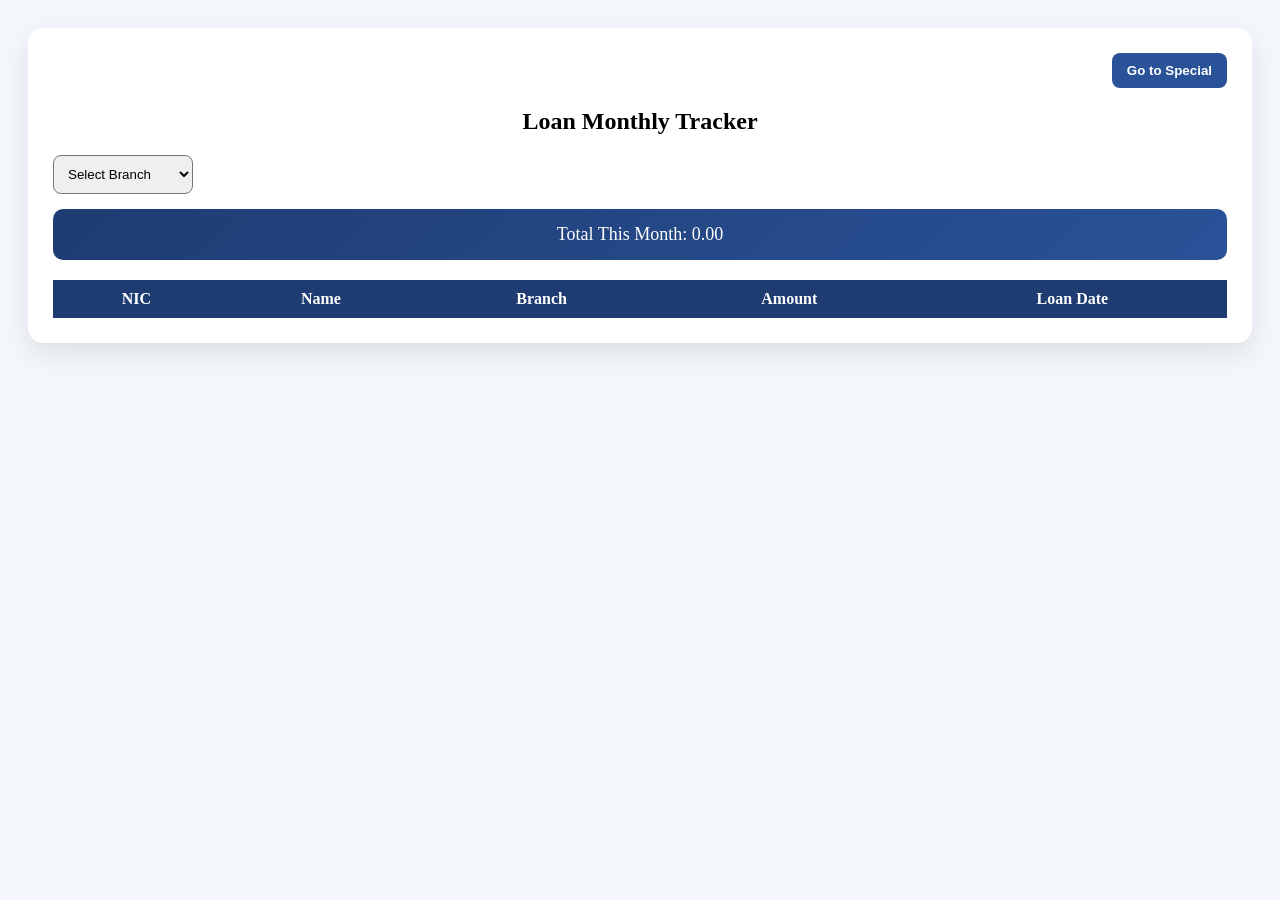
<file: frontend/Gun.html>
<!DOCTYPE html>
<html>
<head>
<title>Loan Dashboard</title>

<style>
body{
  font-family:Segoe UI;
  background:#f4f7fb;
  padding:20px;
}

.container{
  max-width:1200px;
  margin:auto;
  background:#fff;
  padding:25px;
  border-radius:15px;
  box-shadow:0 10px 30px rgba(0,0,0,0.1);
}

h2{
  text-align:center;
  margin-bottom:20px;
}

select{
  padding:10px;
  border-radius:8px;
  margin-bottom:15px;
}

.summary{
  background:linear-gradient(135deg,#1e3c72,#2a5298);
  color:#fff;
  padding:15px;
  border-radius:10px;
  margin-bottom:20px;
  text-align:center;
  font-size:18px;
}

table{
  width:100%;
  border-collapse:collapse;
}

th{
  background:#1e3c72;
  color:#fff;
  padding:10px;
}

td{
  padding:10px;
  text-align:center;
  border-bottom:1px solid #eee;
}

.top-bar{
  display:flex;
  justify-content:flex-end;
  margin-bottom:10px;
}

.top-bar button{
  background:#2a5298;
  color:#fff;
  border:none;
  padding:10px 15px;
  border-radius:8px;
  cursor:pointer;
  font-weight:600;
  transition:0.3s;
}

.top-bar button:hover{
  background:#1e3c72;
}
</style>
</head>

<body>

<div class="container">

<div class="top-bar">
  <button onclick="goToPage()">Go to Special</button>
</div>

<h2>Loan Monthly Tracker</h2>

<!-- Branch Filter -->
<select id="branchFilter" onchange="fetchData()">
  <option value="">Select Branch</option>
  <option>Gun Easy Credit</option>
</select>

<!-- Total -->
<div class="summary" id="totalBox">
  Total This Month: 0.00
</div>

<table>
<thead>
<tr>
<th>NIC</th>
<th>Name</th>
<th>Branch</th>
<th>Amount</th>
<th>Loan Date</th>
</tr>
</thead>
<tbody id="tableData"></tbody>
</table>

</div>

<script>

function fetchData(){

  const branch = document.getElementById("branchFilter").value;

  fetch("../api/search_customer.php")
  .then(res=>res.json())
  .then(data=>{

    let rows = "";
    let total = 0;

    const today = new Date();
    today.setHours(23,59,59,999); // ✅ FIX

    const firstDay = new Date(today.getFullYear(), today.getMonth(), 1);

    data.records.forEach(item=>{

      // ✅ FIXED DATE PARSING (IMPORTANT)
      const parts = item.loan_date.split("-");
      const loanDate = new Date(parts[0], parts[1] - 1, parts[2]);

      const isCurrentMonth =
        loanDate >= firstDay && loanDate <= today;

      const branchMatch =
        !branch || item.branch === branch;

      if(branchMatch && isCurrentMonth){

        rows += `
        <tr>
          <td>${item.nic}</td>
          <td>${item.customer_name}</td>
          <td>${item.branch}</td>
          <td>${item.amount}</td>
          <td>${item.loan_date}</td>
        </tr>
        `;

        total += parseFloat(item.amount) || 0;
      }

    });

    document.getElementById("tableData").innerHTML =
      rows || "<tr><td colspan='5'>No Data</td></tr>";

    document.getElementById("totalBox").innerHTML =
      "📊 Total (1st → Today): <b>" + total.toFixed(2) + "</b>";

  });
}

function goToPage(){
  window.location.href = "https://special.free.nf/frontend/Gun.html";
}

// (You can call fetchData() here if needed)

</script>

</body>
</html>
</file>
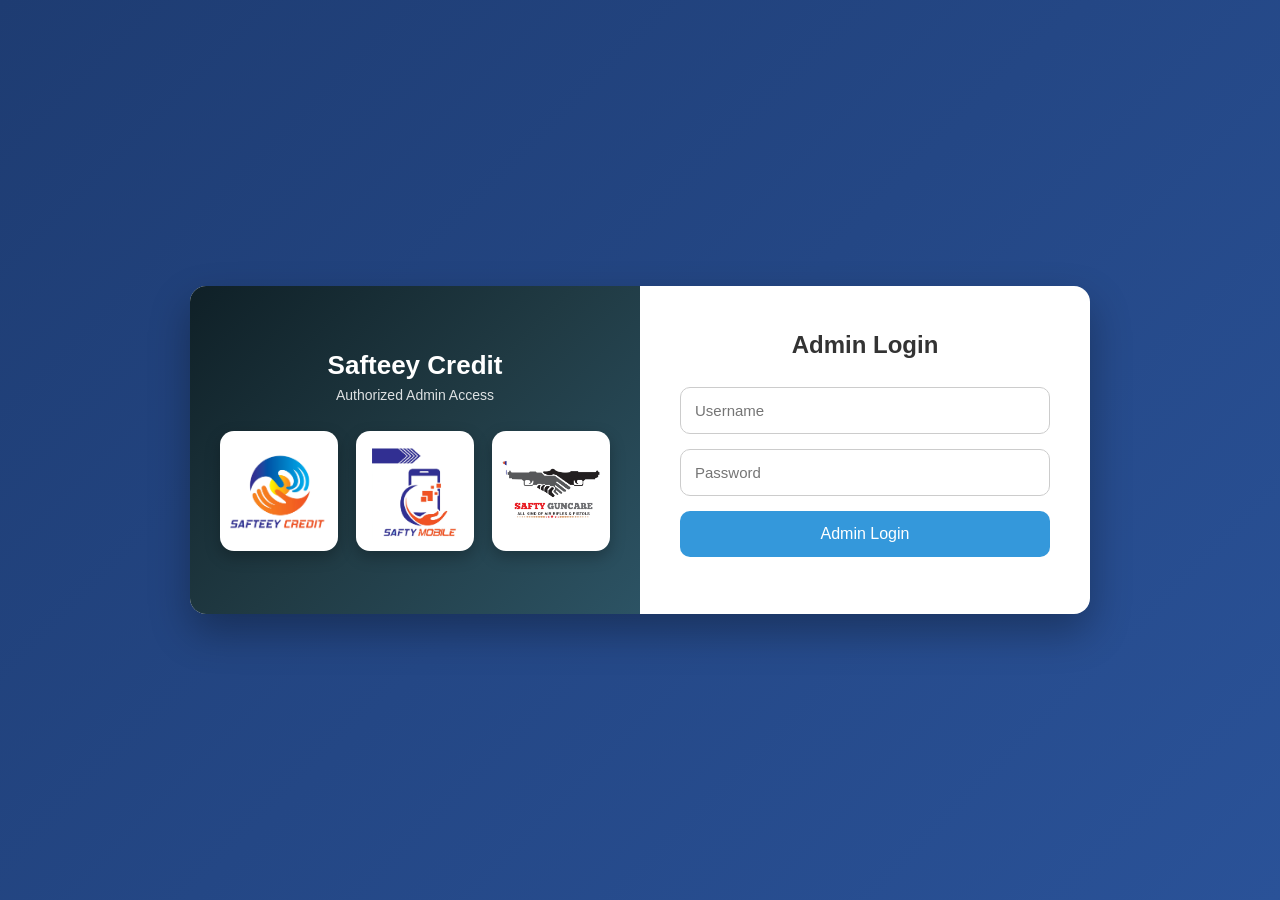
<file: frontend/login.html>
<!DOCTYPE html>
<html lang="en">
<head>
<meta charset="UTF-8">
<meta name="viewport" content="width=device-width, initial-scale=1.0">
<title>Admin Login</title>

<style>
*{box-sizing:border-box;margin:0;padding:0;font-family:"Segoe UI",Arial;}
body{
 min-height:100vh;
 display:flex;
 justify-content:center;
 align-items:center;
 background:linear-gradient(135deg,#1e3c72,#2a5298);
 padding:20px;
}

.wrapper{
 width:100%;
 max-width:900px;
 display:grid;
 grid-template-columns:1fr 1fr;
 background:#fff;
 border-radius:16px;
 overflow:hidden;
 box-shadow:0 18px 40px rgba(0,0,0,0.3);
}

.brand{
 background:linear-gradient(135deg,#0f2027,#203a43,#2c5364);
 color:#fff;
 padding:40px 30px;
 display:flex;
 flex-direction:column;
 justify-content:center;
}

.brand h1{text-align:center;margin-bottom:6px;font-size:26px;}
.brand p{text-align:center;font-size:14px;opacity:0.85;margin-bottom:28px;}

.branches{
 display:grid;
 grid-template-columns:repeat(3,1fr);
 gap:18px;
}

.branch{
 background:#fff;
 border-radius:14px;
 height:120px;
 padding:10px;
 display:flex;
 align-items:center;
 justify-content:center;
 box-shadow:0 6px 15px rgba(0,0,0,0.25);
}

.branch img{
 max-width:100%;
 max-height:100%;
 object-fit:contain;
 display:block;
}

.container{
 padding:45px 40px;
 display:flex;
 flex-direction:column;
 justify-content:center;
}

.container h2{text-align:center;margin-bottom:28px;color:#333;}

.container input{
 width:100%;
 padding:14px;
 margin-bottom:15px;
 border-radius:10px;
 border:1px solid #ccc;
 font-size:15px;
}

.container input:focus{
 outline:none;
 border-color:#3498db;
 box-shadow:0 0 0 3px rgba(52,152,219,0.25);
}

.container button{
 width:100%;
 padding:14px;
 background:#3498db;
 color:#fff;
 border:none;
 border-radius:10px;
 font-size:16px;
 cursor:pointer;
}

.container button:hover{
 background:#217dbb;
 transform:translateY(-2px);
}

#msg{
 margin-top:12px;
 text-align:center;
 font-size:14px;
 color:red;
}

@media(max-width:900px){
 .wrapper{grid-template-columns:1fr;}
 .brand{order:2;}
}

@media(max-width:500px){
 .branches{grid-template-columns:1fr;}
 .branch{height:140px;}
 .container{padding:30px 20px;}
}
</style>
</head>

<body>

<div class="wrapper">

<div class="brand">
<h1>Safteey Credit</h1>
<p>Authorized Admin Access</p>

<div class="branches">
<div class="branch"><img src="img/img1.png"></div>
<div class="branch"><img src="img/img2.jpg"></div>
<div class="branch"><img src="img/img3.jpg"></div>
</div>
</div>

<div class="container">
<h2>Admin Login</h2>

<input id="username" placeholder="Username">
<input id="password" type="password" placeholder="Password">

<button onclick="login()">Admin Login</button>





<p id="msg"></p>
</div>

</div>

<script>
function login() {
  const username = document.getElementById("username").value.trim();
  const password = document.getElementById("password").value.trim();
  const msg = document.getElementById("msg");

  const now = new Date();
  const hour = now.getHours();    // 0-23
  const minute = now.getMinutes(); // 0-59

  // Time allowed: 9:00 AM (09:00) to 6:00 PM (18:00)
  const beforeStart = hour < 9;               // before 9:00 AM
  const afterEnd = hour > 18 || (hour === 18 && minute > 0); // after 6:00 PM

  if (beforeStart || afterEnd) {
    msg.style.color = "red";
    msg.innerText = "❌ Login allowed only between 9:00 AM and 6:00 PM";
    return;
  }

  if (username === "" || password === "") {
    msg.innerText = "❌ Enter username and password";
    return;
  }

  fetch("../api/admin_login.php", {
    method: "POST",
    headers: { "Content-Type": "application/x-www-form-urlencoded" },
    body:
      "username=" + encodeURIComponent(username) +
      "&password=" + encodeURIComponent(password)
  })
  .then(r => r.json())
  .then(d => {
    if (d.status === "success") {
      msg.style.color = "green";
      msg.innerText = "✅ Login success";
      setTimeout(() => location = "dashboard.html", 800);
    } else {
      msg.style.color = "red";
      msg.innerText = "❌ " + (d.msg || "Invalid login");
    }
  })
  .catch(() => {
    msg.innerText = "❌ Server error";
  });
}
</script>

</body>
</html>
</file>
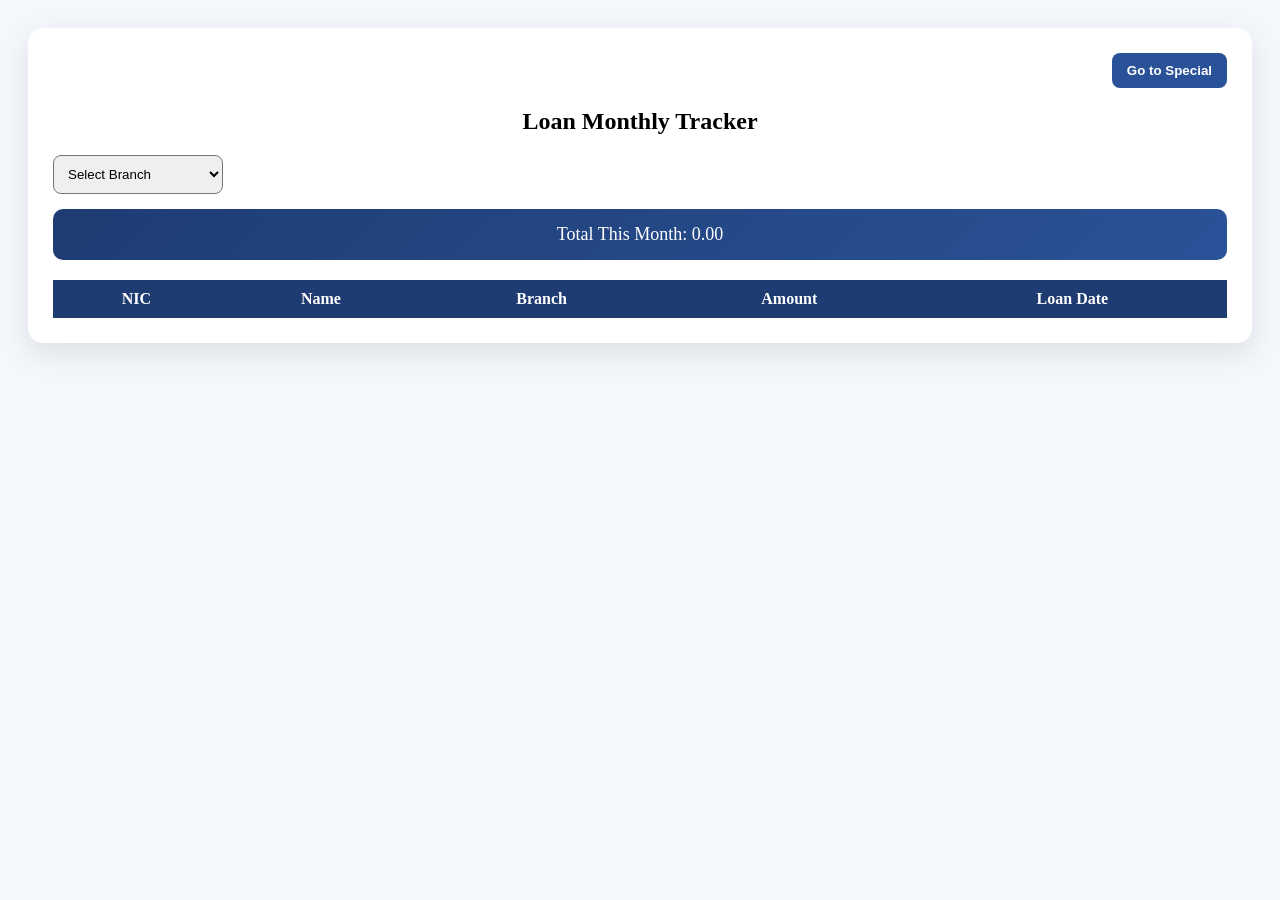
<file: frontend/market.html>
<!DOCTYPE html>
<html>
<head>
<title>Loan Dashboard</title>

<style>
body{
  font-family:Segoe UI;
  background:#f4f7fb;
  padding:20px;
}

.container{
  max-width:1200px;
  margin:auto;
  background:#fff;
  padding:25px;
  border-radius:15px;
  box-shadow:0 10px 30px rgba(0,0,0,0.1);
}

h2{
  text-align:center;
  margin-bottom:20px;
}

select{
  padding:10px;
  border-radius:8px;
  margin-bottom:15px;
}

.summary{
  background:linear-gradient(135deg,#1e3c72,#2a5298);
  color:#fff;
  padding:15px;
  border-radius:10px;
  margin-bottom:20px;
  text-align:center;
  font-size:18px;
}

table{
  width:100%;
  border-collapse:collapse;
}

th{
  background:#1e3c72;
  color:#fff;
  padding:10px;
}

td{
  padding:10px;
  text-align:center;
  border-bottom:1px solid #eee;
}

.top-bar{
  display:flex;
  justify-content:flex-end;
  margin-bottom:10px;
}

.top-bar button{
  background:#2a5298;
  color:#fff;
  border:none;
  padding:10px 15px;
  border-radius:8px;
  cursor:pointer;
  font-weight:600;
  transition:0.3s;
}

.top-bar button:hover{
  background:#1e3c72;
}
</style>
</head>

<body>

<div class="container">

<div class="top-bar">
  <button onclick="goToPage()">Go to Special</button>
</div>

<h2>Loan Monthly Tracker</h2>

<!-- Branch Filter -->
<select id="branchFilter" onchange="fetchData()">
  <option value="">Select Branch</option>
  
  <option>Market Office Safteey</option>
  
  
</select>

<!-- Total -->
<div class="summary" id="totalBox">
  Total This Month: 0.00
</div>

<table>
<thead>
<tr>
<th>NIC</th>
<th>Name</th>
<th>Branch</th>
<th>Amount</th>
<th>Loan Date</th>
</tr>
</thead>
<tbody id="tableData"></tbody>
</table>

</div>

<script>

function fetchData(){

  const branch = document.getElementById("branchFilter").value;

  fetch("../api/search_customer.php")
  .then(res=>res.json())
  .then(data=>{

    let rows = "";
    let total = 0;

    const today = new Date();
    const firstDay = new Date(today.getFullYear(), today.getMonth(), 1);

    data.records.forEach(item=>{

      const loanDate = new Date(item.loan_date);

      const isCurrentMonth =
        loanDate >= firstDay && loanDate <= today;

      const branchMatch =
        !branch || item.branch === branch;

      // ✅ FILTER BOTH TABLE + TOTAL
      if(branchMatch && isCurrentMonth){

        rows += `
        <tr>
          <td>${item.nic}</td>
          <td>${item.customer_name}</td>
          <td>${item.branch}</td>
          <td>${item.amount}</td>
          <td>${item.loan_date}</td>
        </tr>
        `;

        total += parseFloat(item.amount) || 0;
      }

    });

    document.getElementById("tableData").innerHTML =
      rows || "<tr><td colspan='5'>No Data</td></tr>";

    document.getElementById("totalBox").innerHTML =
      "📊 Total (1st → Today): <b>" + total.toFixed(2) + "</b>";

  });
}


function goToPage(){
  window.location.href = "https://special.free.nf/frontend/market.html"; // change to your page
}
// load on start


</script>

</body>
</html>
</file>
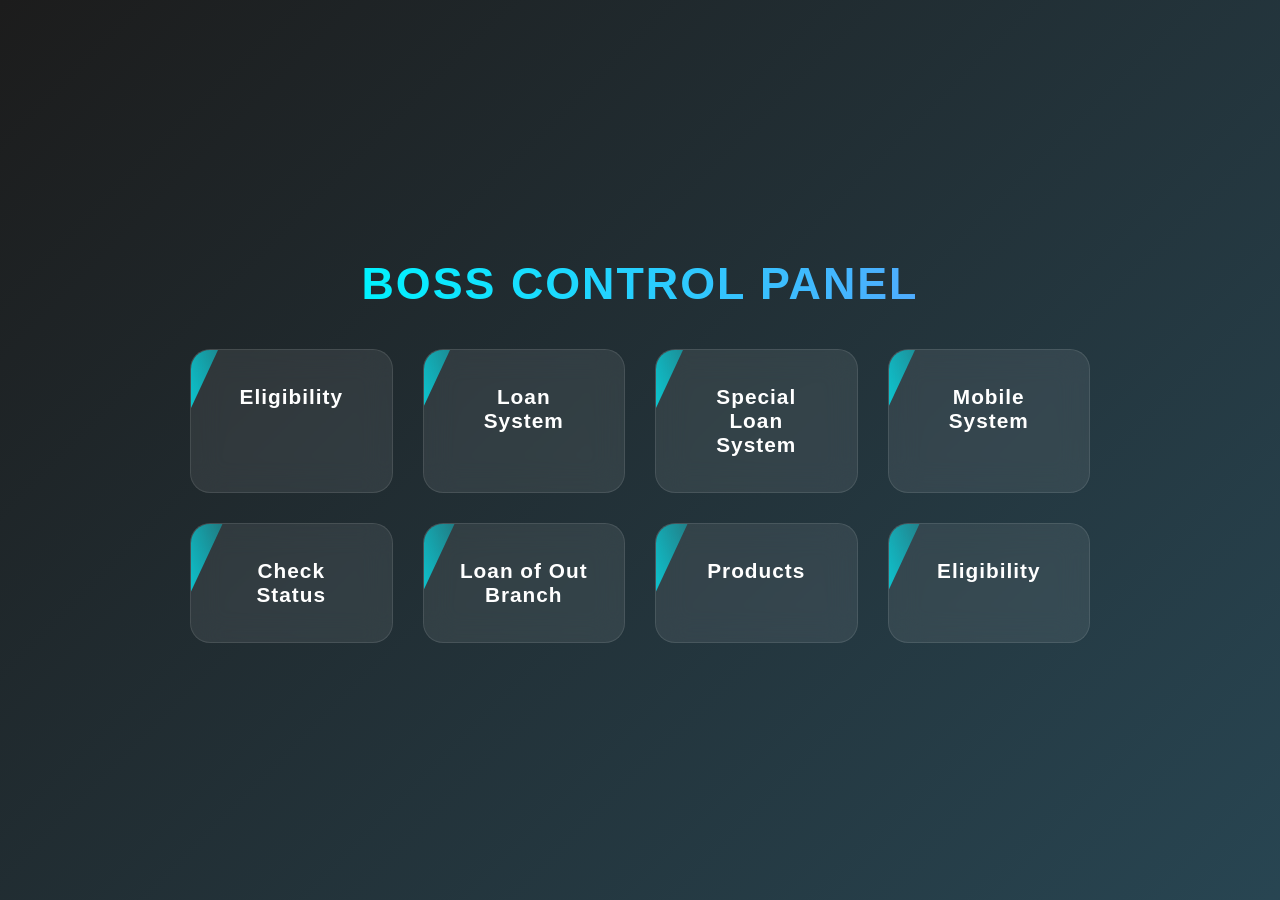
<file: frontend/option.html>
<!DOCTYPE html>
<html lang="en">
<head>
<meta charset="UTF-8">
<meta name="viewport" content="width=device-width, initial-scale=1.0">
<title>Boss Dashboard</title>

<style>
*{
  box-sizing:border-box;
  margin:0;
  padding:0;
  font-family:"Segoe UI", Arial, sans-serif;
}

body{
  min-height:100vh;
  display:flex;
  flex-direction:column;
  align-items:center;
  justify-content:center;
  background:linear-gradient(-45deg,#0f2027,#203a43,#2c5364,#1c1c1c);
  background-size:400% 400%;
  animation:gradientMove 10s ease infinite;
  padding:20px;
  color:#fff;
}

@keyframes gradientMove{
  0%{background-position:0% 50%;}
  50%{background-position:100% 50%;}
  100%{background-position:0% 50%;}
}

h1{
  font-size:2.8rem;
  margin-bottom:40px;
  letter-spacing:2px;
  text-transform:uppercase;
  background:linear-gradient(90deg,#00f2fe,#4facfe);
  -webkit-background-clip:text;
  -webkit-text-fill-color:transparent;
  animation:fadeDown 1s ease forwards;
}

@keyframes fadeDown{
  from{opacity:0; transform:translateY(-30px);}
  to{opacity:1; transform:translateY(0);}
}

.dashboard{
  display:grid;
  grid-template-columns:repeat(auto-fit,minmax(180px,1fr));
  gap:30px;
  width:100%;
  max-width:900px;
}

.card{
  background:rgba(255,255,255,0.08);
  backdrop-filter:blur(15px);
  padding:35px;
  border-radius:20px;
  text-align:center;
  cursor:pointer;
  transition:0.4s ease;
  border:1px solid rgba(255,255,255,0.1);
  position:relative;
  overflow:hidden;
}

.card:hover{
  transform:translateY(-12px) scale(1.05);
  box-shadow:0 20px 40px rgba(0,0,0,0.6);
  border:1px solid #00f2fe;
}

.card a{
  text-decoration:none;
  font-size:1.3rem;
  font-weight:bold;
  letter-spacing:1px;
  color:#fff;
  transition:0.3s;
}

.card:hover a{
  color:#00f2fe;
}

.card::before{
  content:"";
  position:absolute;
  width:120%;
  height:120%;
  background:linear-gradient(45deg,transparent,#00f2fe,transparent);
  top:-100%;
  left:-100%;
  transform:rotate(25deg);
  transition:0.6s;
}

.card:hover::before{
  top:100%;
  left:100%;
}
</style>

</head>
<body>

<h1>Boss Control Panel</h1>

<div class="dashboard">
  <div class="card"><a href="https://customerchekcingsafty.free.nf/frontend/Boss.html">Eligibility</a></div>
  <div class="card"><a href="Boss.html">Loan System</a></div>
  <div class="card"><a href="https://special.free.nf/frontend/Boss.html">Special Loan System</a></div>
  <div class="card"><a href="https://creditmobile.fwh.is/frontend/Boss.html">Mobile System</a></div>
  <div class="card"><a href="https://saftych.kesug.com/frontend/Boss.html">Check Status</a></div>
  <div class="card"><a href="https://saftyceddkili.free.nf/frontend/Boss.html">Loan of Out Branch</a></div>
  <div class="card"><a href="https://productsafty.free.nf/frontend/Boss.html">Products</a></div>
  <div class="card"><a href="https://elgibilitysafty.free.nf/frontend/Boss.html">Eligibility</a></div>



</div>

</body>
</html>
</file>
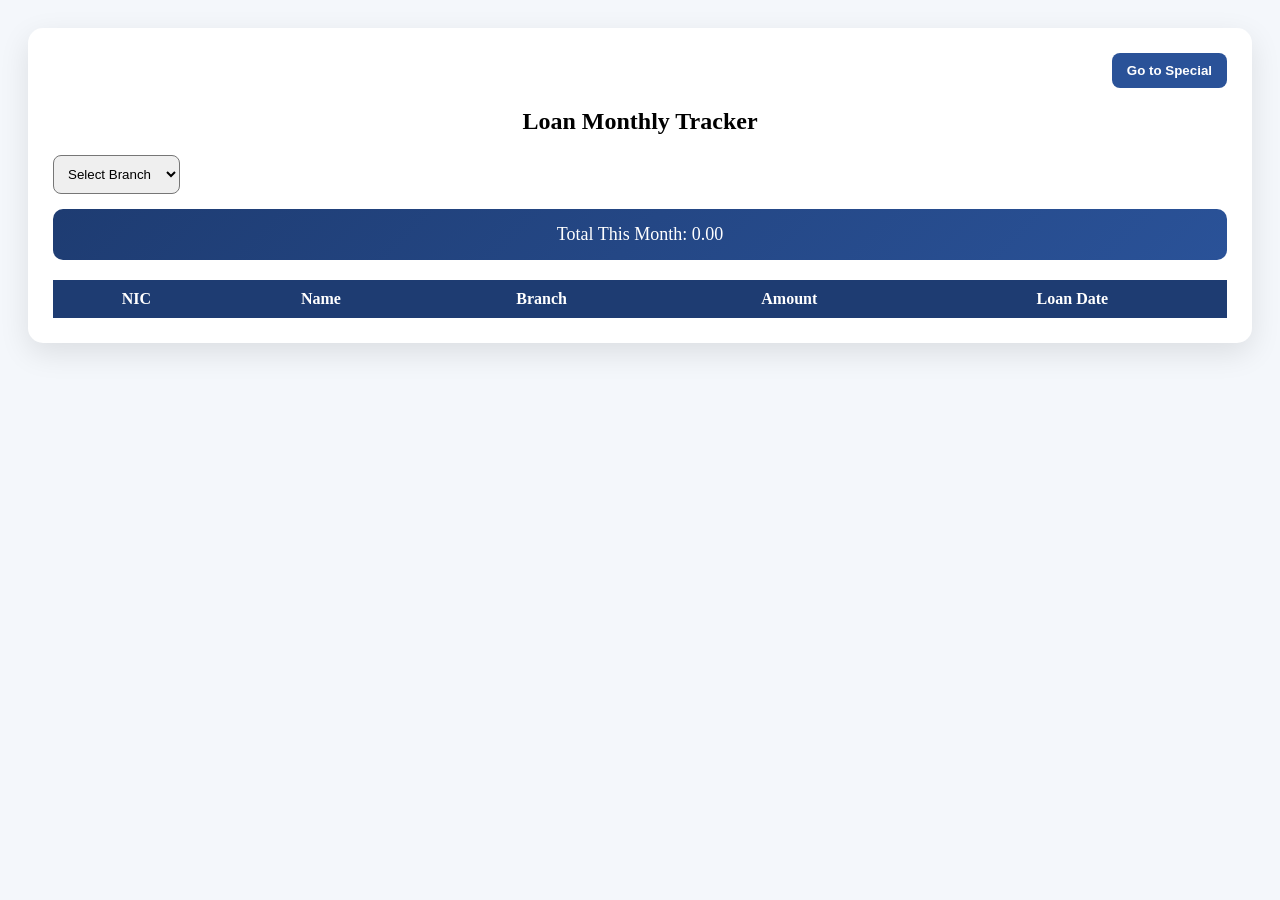
<file: frontend/Safty.html>
<!DOCTYPE html>
<html>
<head>
<title>Loan Dashboard</title>

<style>
body{
  font-family:Segoe UI;
  background:#f4f7fb;
  padding:20px;
}

.container{
  max-width:1200px;
  margin:auto;
  background:#fff;
  padding:25px;
  border-radius:15px;
  box-shadow:0 10px 30px rgba(0,0,0,0.1);
}

h2{
  text-align:center;
  margin-bottom:20px;
}

select{
  padding:10px;
  border-radius:8px;
  margin-bottom:15px;
}

.summary{
  background:linear-gradient(135deg,#1e3c72,#2a5298);
  color:#fff;
  padding:15px;
  border-radius:10px;
  margin-bottom:20px;
  text-align:center;
  font-size:18px;
}

table{
  width:100%;
  border-collapse:collapse;
}

th{
  background:#1e3c72;
  color:#fff;
  padding:10px;
}

td{
  padding:10px;
  text-align:center;
  border-bottom:1px solid #eee;
}


.top-bar{
  display:flex;
  justify-content:flex-end;
  margin-bottom:10px;
}

.top-bar button{
  background:#2a5298;
  color:#fff;
  border:none;
  padding:10px 15px;
  border-radius:8px;
  cursor:pointer;
  font-weight:600;
  transition:0.3s;
}

.top-bar button:hover{
  background:#1e3c72;
}
</style>
</head>

<body>

<div class="container">

<div class="top-bar">
  <button onclick="goToPage()">Go to Special</button>
</div>

<h2>Loan Monthly Tracker</h2>

<!-- Branch Filter -->
<select id="branchFilter" onchange="fetchData()">
  <option value="">Select Branch</option>
  <option>Safteey Credit</option>
  
</select>

<!-- Total -->
<div class="summary" id="totalBox">
  Total This Month: 0.00
</div>

<table>
<thead>
<tr>
<th>NIC</th>
<th>Name</th>
<th>Branch</th>
<th>Amount</th>
<th>Loan Date</th>
</tr>
</thead>
<tbody id="tableData"></tbody>
</table>

</div>

<script>

function fetchData(){

  const branch = document.getElementById("branchFilter").value;

  fetch("../api/search_customer.php")
  .then(res=>res.json())
  .then(data=>{

    let rows = "";
    let total = 0;

    const today = new Date();
    const firstDay = new Date(today.getFullYear(), today.getMonth(), 1);

    data.records.forEach(item=>{

      const loanDate = new Date(item.loan_date);

      const isCurrentMonth =
        loanDate >= firstDay && loanDate <= today;

      const branchMatch =
        !branch || item.branch === branch;

      // ✅ FILTER BOTH TABLE + TOTAL
      if(branchMatch && isCurrentMonth){

        rows += `
        <tr>
          <td>${item.nic}</td>
          <td>${item.customer_name}</td>
          <td>${item.branch}</td>
          <td>${item.amount}</td>
          <td>${item.loan_date}</td>
        </tr>
        `;

        total += parseFloat(item.amount) || 0;
      }

    });

    document.getElementById("tableData").innerHTML =
      rows || "<tr><td colspan='5'>No Data</td></tr>";

    document.getElementById("totalBox").innerHTML =
      "📊 Total (1st → Today): <b>" + total.toFixed(2) + "</b>";

  });
}



function goToPage(){
  window.location.href = "https://special.free.nf/frontend/Safty.html"; // change to your page
}





</script>

</body>
</html>
</file>
